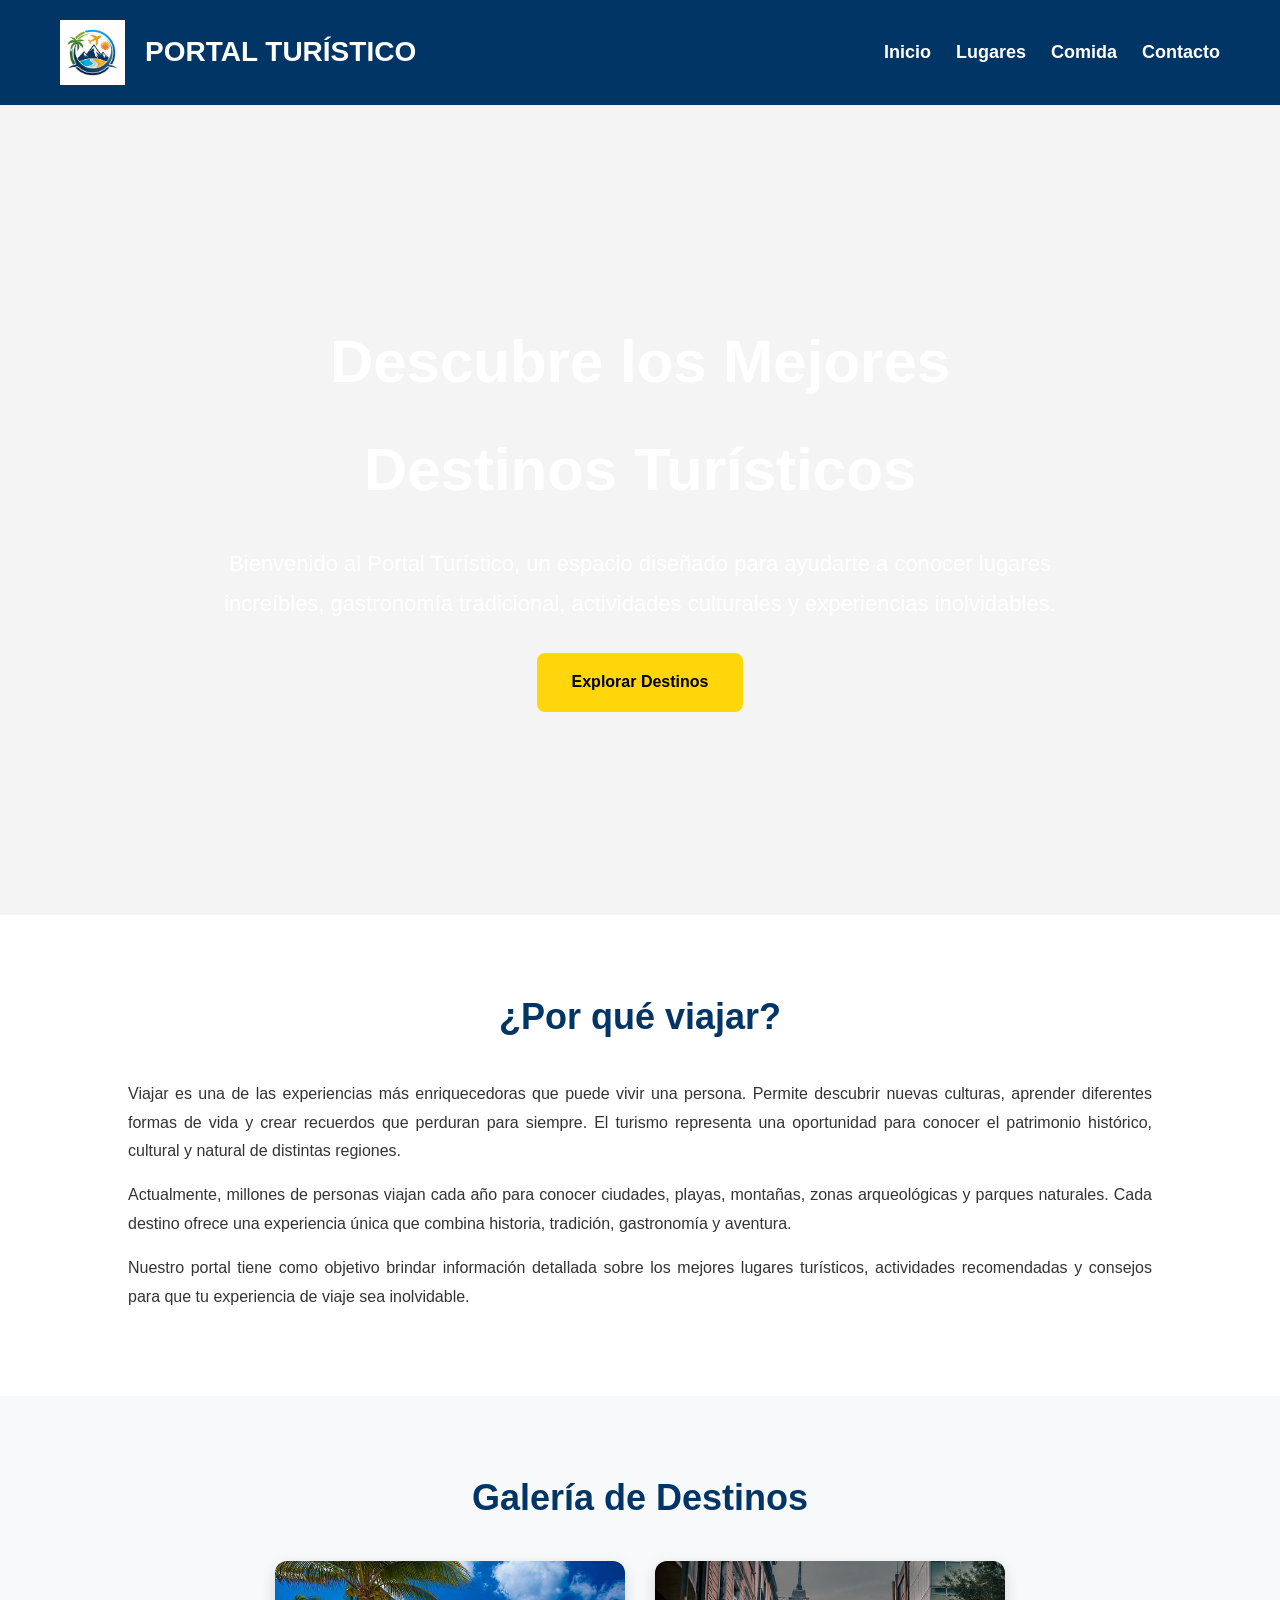
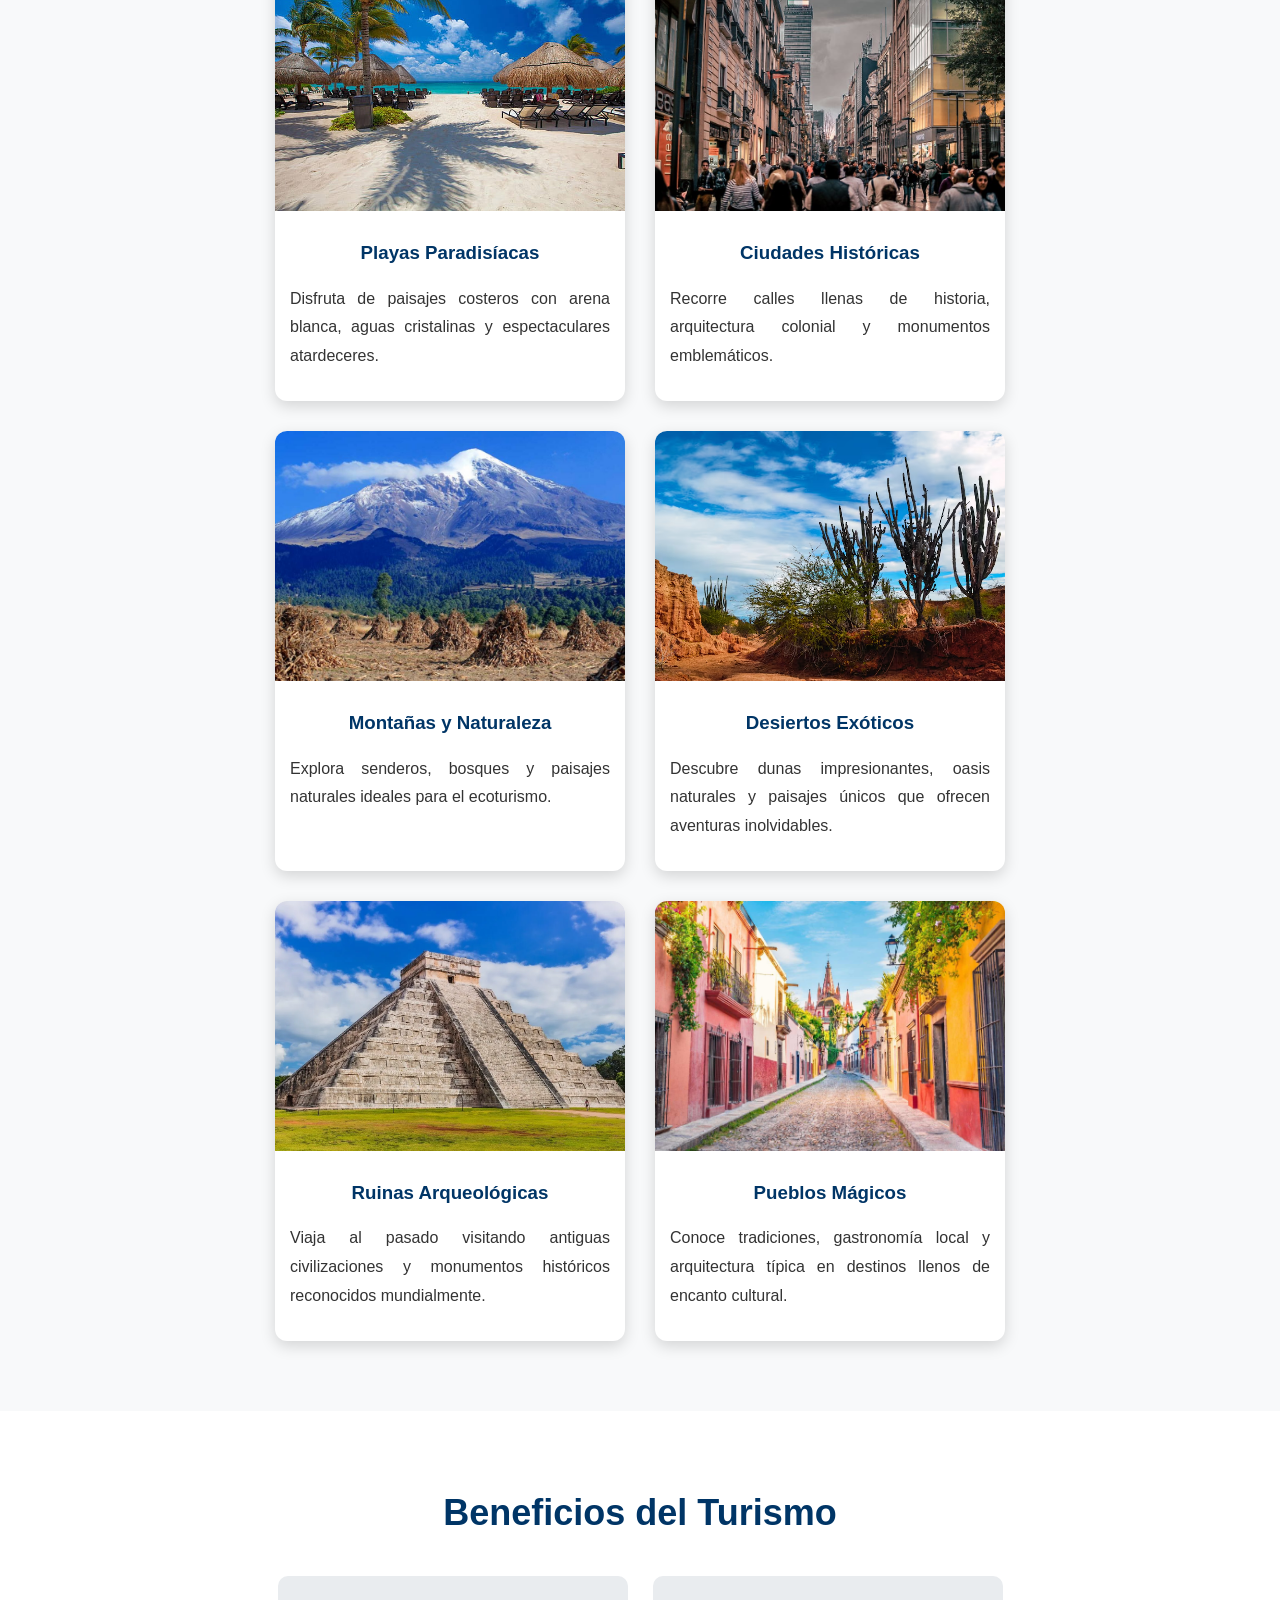
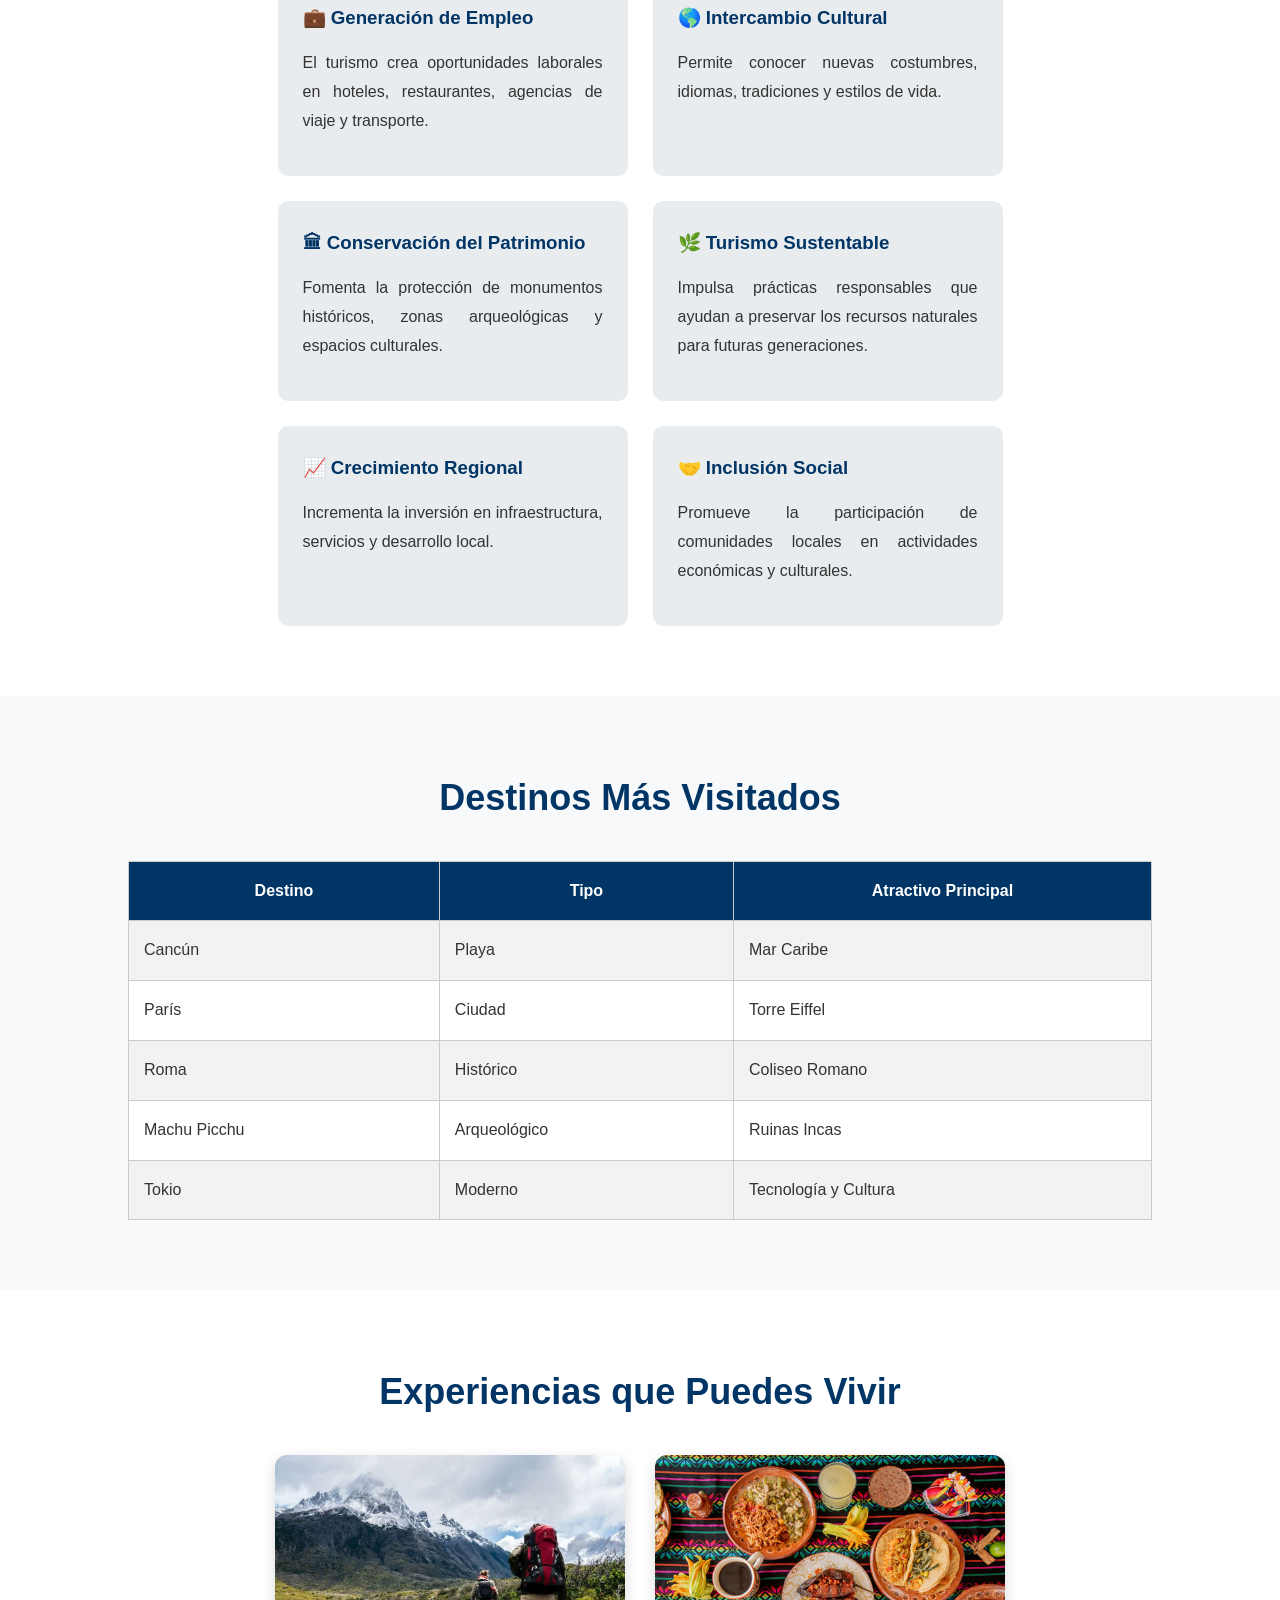
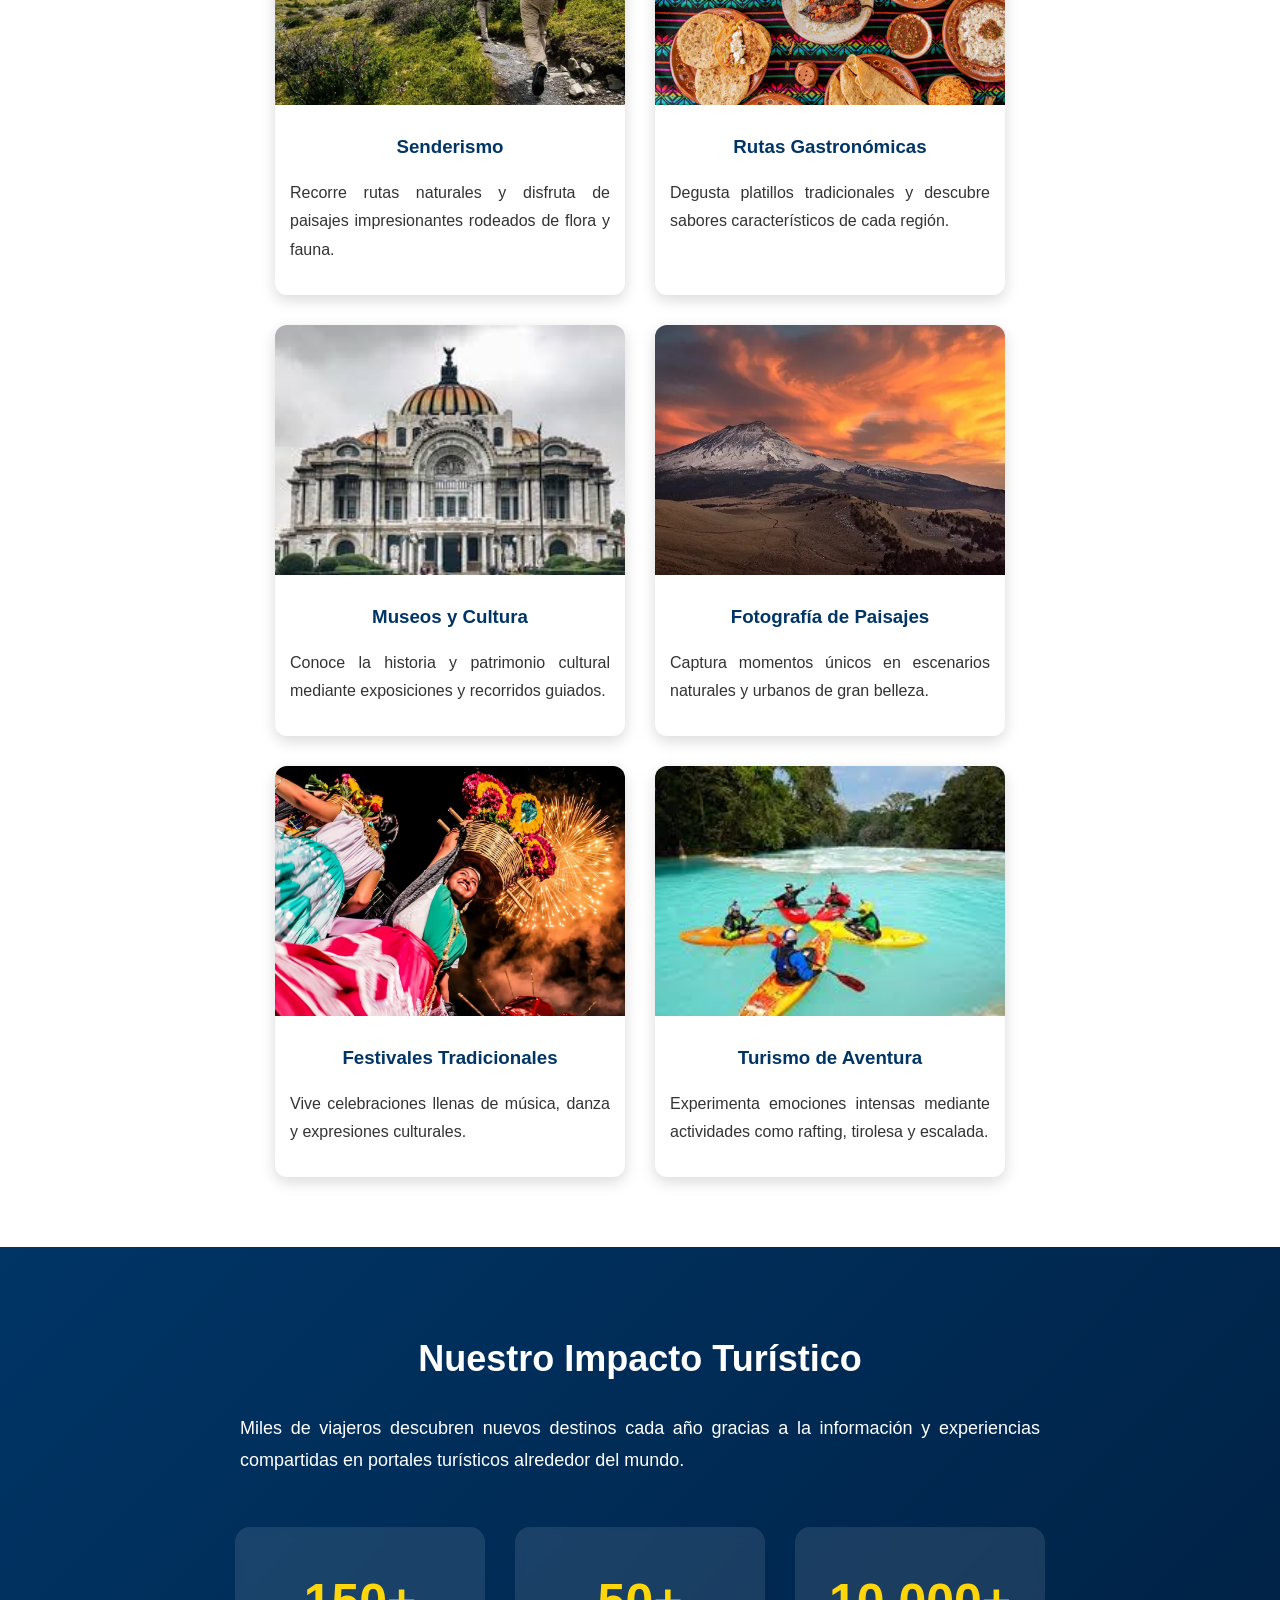
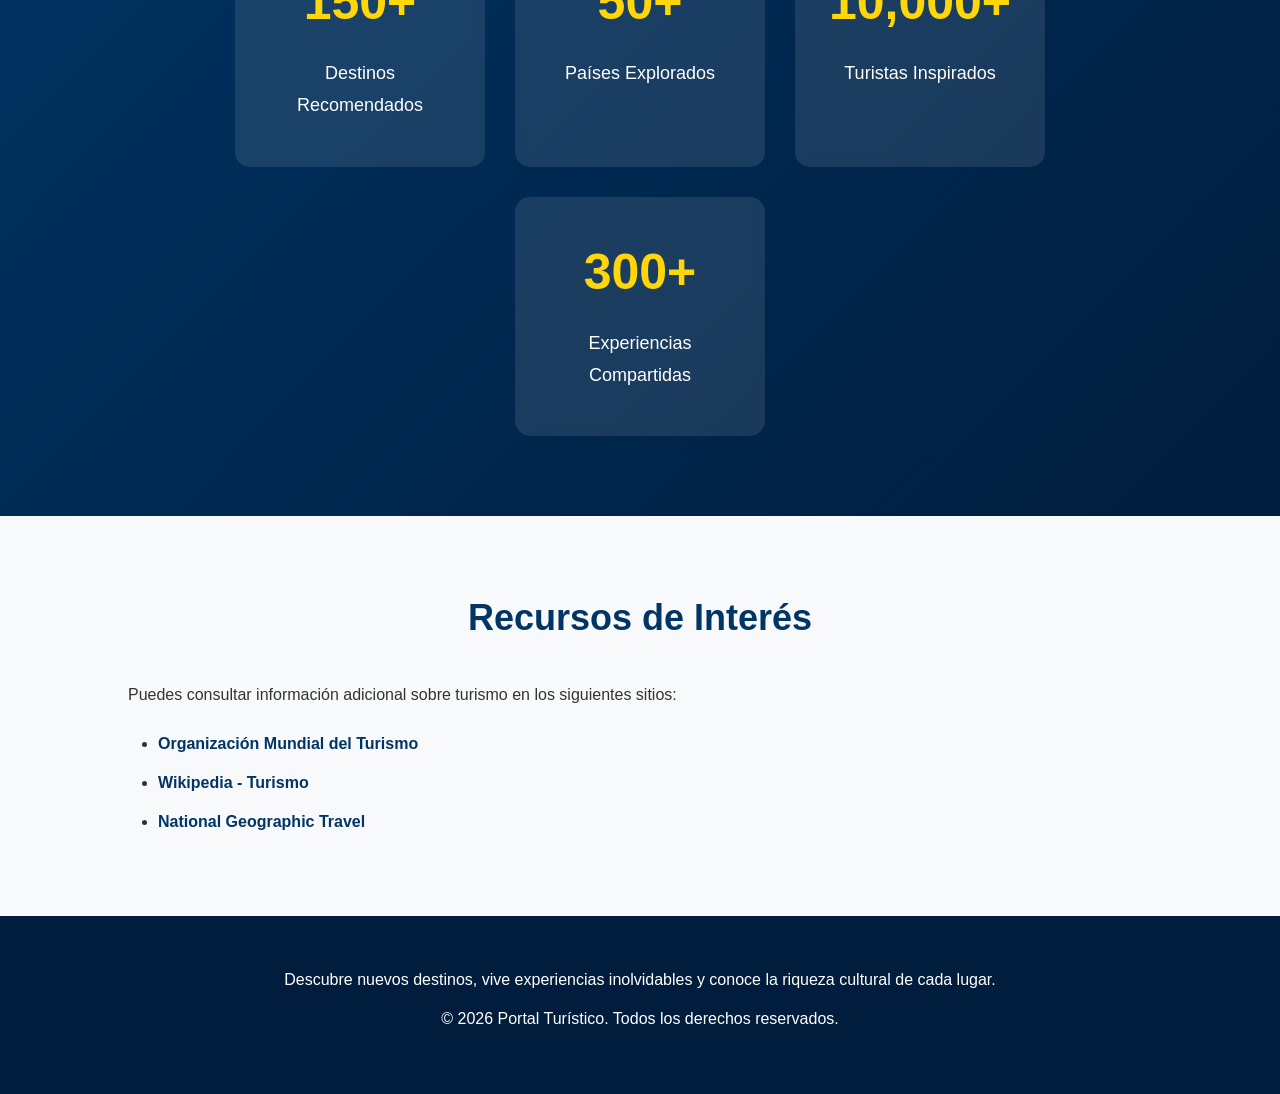
<file: index.html>
<!DOCTYPE html>
<html lang="es">

<head>
    <meta charset="UTF-8">
    <meta name="viewport" content="width=device-width, initial-scale=1.0">
    <title>Portal Turístico - Inicio</title>
    <link rel="stylesheet" href="CSS/estilos.css">
</head>

<body>

    <nav class="navbar">
        <div class="logo">
            <img src="imagenes/logo.png" alt="Logo Portal Turístico" class="logo-img">
            <span>PORTAL TURÍSTICO</span>
        </div>

        <ul class="menu">
            <li><a href="index.html">Inicio</a></li>
            <li><a href="lugares.html">Lugares</a></li>
            <li><a href="comida.html">Comida</a></li>
            <li><a href="contacto.html">Contacto</a></li>
        </ul>

    </nav>

    <header class="hero">

        <div class="slider">

            <div class="slide active">
                <img src="imagenes/carrusel1.jpg" alt="Destino turístico">
            </div>

            <div class="slide">
                <img src="imagenes/carrusel2.jpg" alt="Playa paradisíaca">
            </div>

            <div class="slide">
                <img src="imagenes/carrusel3.jpg" alt="Ciudad histórica">
            </div>

            <div class="slide">
                <img src="imagenes/carrusel4.jpg" alt="Montañas">
            </div>

        </div>

        <div class="hero-contenido">

            <h1>Descubre los Mejores Destinos Turísticos</h1>

            <p><bold>
                Bienvenido al Portal Turístico, un espacio diseñado para ayudarte
                a conocer lugares increíbles, gastronomía tradicional,
                actividades culturales y experiencias inolvidables.
            </bold></p>

            <a href="lugares.html" class="boton">
                Explorar Destinos
            </a>

        </div>

    </header>
    <main>

        <section class="introduccion">

            <h2>¿Por qué viajar?</h2>

            <p>
                Viajar es una de las experiencias más enriquecedoras que puede vivir una persona.
                Permite descubrir nuevas culturas, aprender diferentes formas de vida y crear
                recuerdos que perduran para siempre. El turismo representa una oportunidad para
                conocer el patrimonio histórico, cultural y natural de distintas regiones.
            </p>

            <p>
                Actualmente, millones de personas viajan cada año para conocer ciudades,
                playas, montañas, zonas arqueológicas y parques naturales. Cada destino
                ofrece una experiencia única que combina historia, tradición, gastronomía
                y aventura.
            </p>

            <p>
                Nuestro portal tiene como objetivo brindar información detallada sobre los
                mejores lugares turísticos, actividades recomendadas y consejos para que
                tu experiencia de viaje sea inolvidable.
            </p>

        </section>

        <section class="galeria">

            <h2>Galería de Destinos</h2>

            <div class="contenedor-galeria">

                <div class="card">
                    <img src="imagenes/destino1.jpg" alt="Destino turístico">
                    <h3>Playas Paradisíacas</h3>
                    <p>
                        Disfruta de paisajes costeros con arena blanca,
                        aguas cristalinas y espectaculares atardeceres.
                    </p>
                </div>

                <div class="card">
                    <img src="imagenes/destino2.jpg" alt="Destino turístico">
                    <h3>Ciudades Históricas</h3>
                    <p>
                        Recorre calles llenas de historia, arquitectura
                        colonial y monumentos emblemáticos.
                    </p>
                </div>

                <div class="card">
                    <img src="imagenes/destino3.jpg" alt="Destino turístico">
                    <h3>Montañas y Naturaleza</h3>
                    <p>
                        Explora senderos, bosques y paisajes naturales
                        ideales para el ecoturismo.
                    </p>
                </div>

                <div class="card">
                    <img src="imagenes/destino4.jpg" alt="Desierto">

                    <h3>Desiertos Exóticos</h3>

                    <p>
                        Descubre dunas impresionantes, oasis naturales y paisajes
                        únicos que ofrecen aventuras inolvidables.
                    </p>
                </div>

                <div class="card">
                    <img src="imagenes/destino5.jpg" alt="Zona arqueológica">

                    <h3>Ruinas Arqueológicas</h3>

                    <p>
                        Viaja al pasado visitando antiguas civilizaciones y
                        monumentos históricos reconocidos mundialmente.
                    </p>
                </div>

                <div class="card">
                    <img src="imagenes/destino6.jpg" alt="Pueblo mágico">

                    <h3>Pueblos Mágicos</h3>

                    <p>
                        Conoce tradiciones, gastronomía local y arquitectura
                        típica en destinos llenos de encanto cultural.
                    </p>
                </div>

            </div>

        </section>

        <section class="informacion">

            <h2>Beneficios del Turismo</h2>

            <div class="beneficios">

                <div class="beneficio">
                    <h3>💼 Generación de Empleo</h3>

                    <p>
                        El turismo crea oportunidades laborales en hoteles,
                        restaurantes, agencias de viaje y transporte.
                    </p>
                </div>

                <div class="beneficio">
                    <h3>🌎 Intercambio Cultural</h3>

                    <p>
                        Permite conocer nuevas costumbres, idiomas,
                        tradiciones y estilos de vida.
                    </p>
                </div>

                <div class="beneficio">
                    <h3>🏛 Conservación del Patrimonio</h3>

                    <p>
                        Fomenta la protección de monumentos históricos,
                        zonas arqueológicas y espacios culturales.
                    </p>
                </div>

                <div class="beneficio">
                    <h3>🌿 Turismo Sustentable</h3>

                    <p>
                        Impulsa prácticas responsables que ayudan a preservar
                        los recursos naturales para futuras generaciones.
                    </p>
                </div>

                <div class="beneficio">
                    <h3>📈 Crecimiento Regional</h3>

                    <p>
                        Incrementa la inversión en infraestructura,
                        servicios y desarrollo local.
                    </p>
                </div>

                <div class="beneficio">
                    <h3>🤝 Inclusión Social</h3>

                    <p>
                        Promueve la participación de comunidades locales
                        en actividades económicas y culturales.
                    </p>
                </div>
            </div>

        </section>

        <section class="destacados">

            <h2>Destinos Más Visitados</h2>

            <table>

                <tr>
                    <th>Destino</th>
                    <th>Tipo</th>
                    <th>Atractivo Principal</th>
                </tr>

                <tr>
                    <td>Cancún</td>
                    <td>Playa</td>
                    <td>Mar Caribe</td>
                </tr>

                <tr>
                    <td>París</td>
                    <td>Ciudad</td>
                    <td>Torre Eiffel</td>
                </tr>

                <tr>
                    <td>Roma</td>
                    <td>Histórico</td>
                    <td>Coliseo Romano</td>
                </tr>

                <tr>
                    <td>Machu Picchu</td>
                    <td>Arqueológico</td>
                    <td>Ruinas Incas</td>
                </tr>

                <tr>
                    <td>Tokio</td>
                    <td>Moderno</td>
                    <td>Tecnología y Cultura</td>
                </tr>

            </table>

        </section>

        <section class="actividades">

            <h2>Experiencias que Puedes Vivir</h2>

            <div class="contenedor-galeria">

                <div class="card">
                    <img src="imagenes/actividad1.jpg" alt="Senderismo">

                    <h3>Senderismo</h3>

                    <p>
                        Recorre rutas naturales y disfruta de paisajes
                        impresionantes rodeados de flora y fauna.
                    </p>
                </div>

                <div class="card">
                    <img src="imagenes/actividad2.jpg" alt="Gastronomía">

                    <h3>Rutas Gastronómicas</h3>

                    <p>
                        Degusta platillos tradicionales y descubre
                        sabores característicos de cada región.
                    </p>
                </div>

                <div class="card">
                    <img src="imagenes/actividad3.jpg" alt="Museos">

                    <h3>Museos y Cultura</h3>

                    <p>
                        Conoce la historia y patrimonio cultural
                        mediante exposiciones y recorridos guiados.
                    </p>
                </div>

                <div class="card">
                    <img src="imagenes/actividad4.jpg" alt="Fotografía">

                    <h3>Fotografía de Paisajes</h3>

                    <p>
                        Captura momentos únicos en escenarios naturales
                        y urbanos de gran belleza.
                    </p>
                </div>

                <div class="card">
                    <img src="imagenes/actividad5.jpg" alt="Festivales">

                    <h3>Festivales Tradicionales</h3>

                    <p>
                        Vive celebraciones llenas de música, danza
                        y expresiones culturales.
                    </p>
                </div>

                <div class="card">
                    <img src="imagenes/actividad6.jpg" alt="Aventura">

                    <h3>Turismo de Aventura</h3>

                    <p>
                        Experimenta emociones intensas mediante actividades
                        como rafting, tirolesa y escalada.
                    </p>
                </div>

            </div>

        </section>

        <section class="estadisticas">

            <h2>Nuestro Impacto Turístico</h2>

            <p class="subtitulo-estadisticas">
                Miles de viajeros descubren nuevos destinos cada año gracias a la
                información y experiencias compartidas en portales turísticos alrededor del mundo.
            </p>

            <div class="contenedor-estadisticas">

                <div class="estadistica">
                    <h3>150+</h3>
                    <p>Destinos Recomendados</p>
                </div>

                <div class="estadistica">
                    <h3>50+</h3>
                    <p>Países Explorados</p>
                </div>

                <div class="estadistica">
                    <h3>10,000+</h3>
                    <p>Turistas Inspirados</p>
                </div>

                <div class="estadistica">
                    <h3>300+</h3>
                    <p>Experiencias Compartidas</p>
                </div>

            </div>

        </section>

        <section class="enlaces">

            <h2>Recursos de Interés</h2>

            <p>
                Puedes consultar información adicional sobre turismo en los
                siguientes sitios:
            </p>

            <ul>
                <li>
                    <a href="https://www.unwto.org/" target="_blank">
                        Organización Mundial del Turismo
                    </a>
                </li>

                <li>
                    <a href="https://es.wikipedia.org/wiki/Turismo" target="_blank">
                        Wikipedia - Turismo
                    </a>
                </li>

                <li>
                    <a href="https://www.nationalgeographic.com/travel/" target="_blank">
                        National Geographic Travel
                    </a>
                </li>
            </ul>

        </section>

    </main>

    <footer>

        <div class="footer-contenido">
            <p>
                Descubre nuevos destinos, vive experiencias inolvidables
                y conoce la riqueza cultural de cada lugar.
            </p>

            <p>
                © 2026 Portal Turístico. Todos los derechos reservados.
            </p>

        </div>

    </footer>

</body>

</html>
</file>
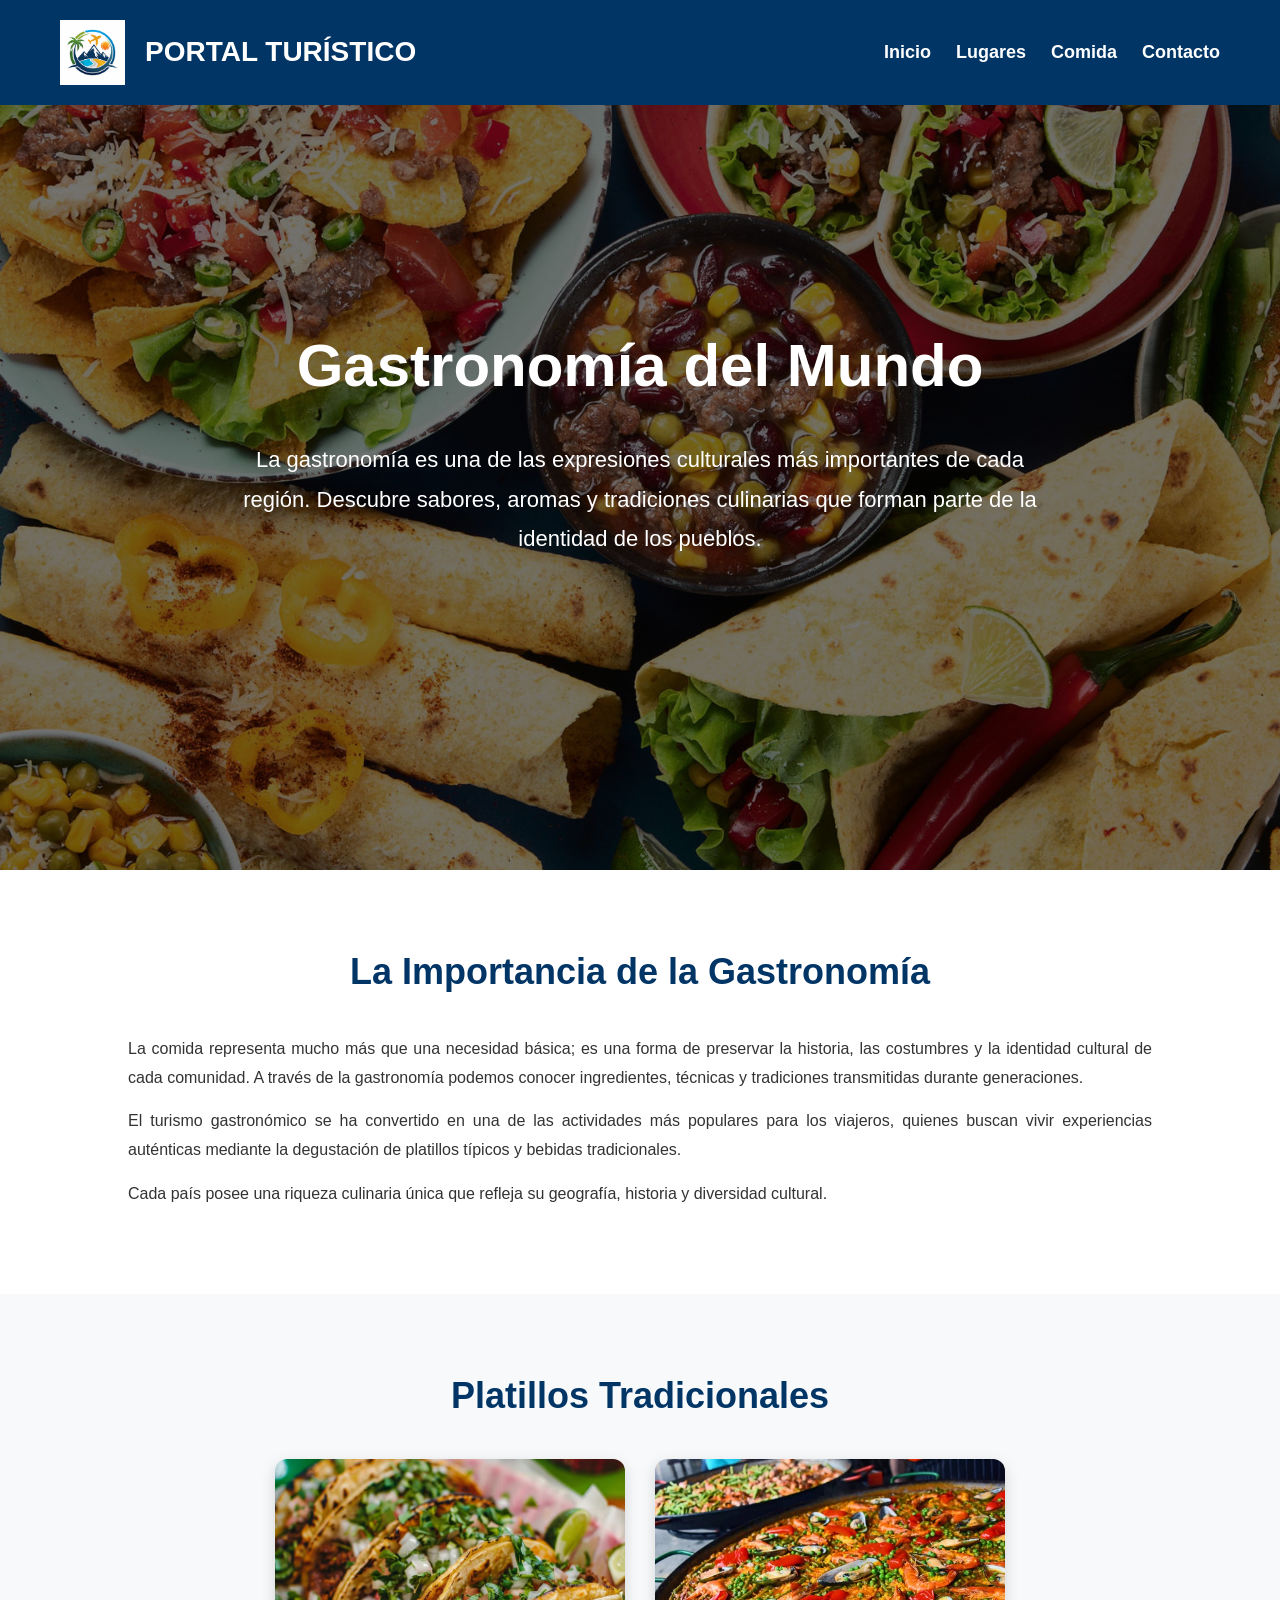
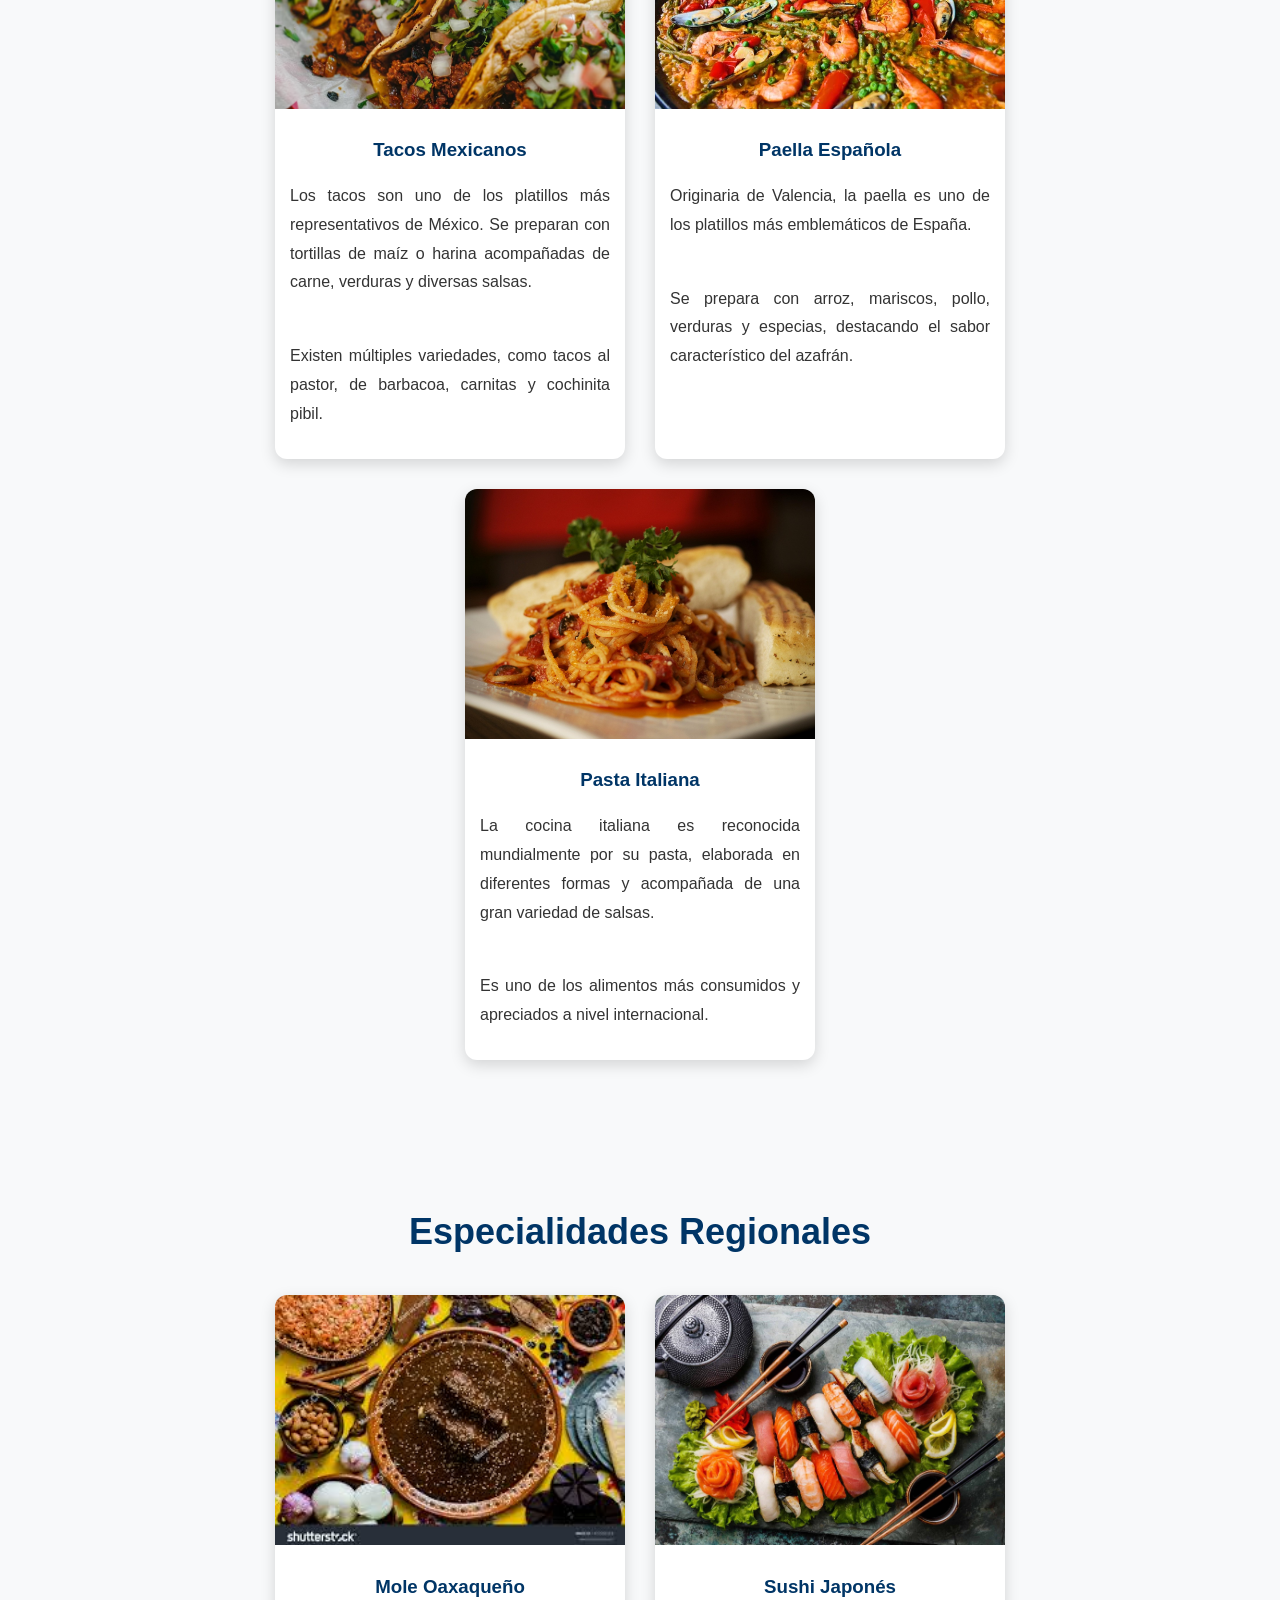
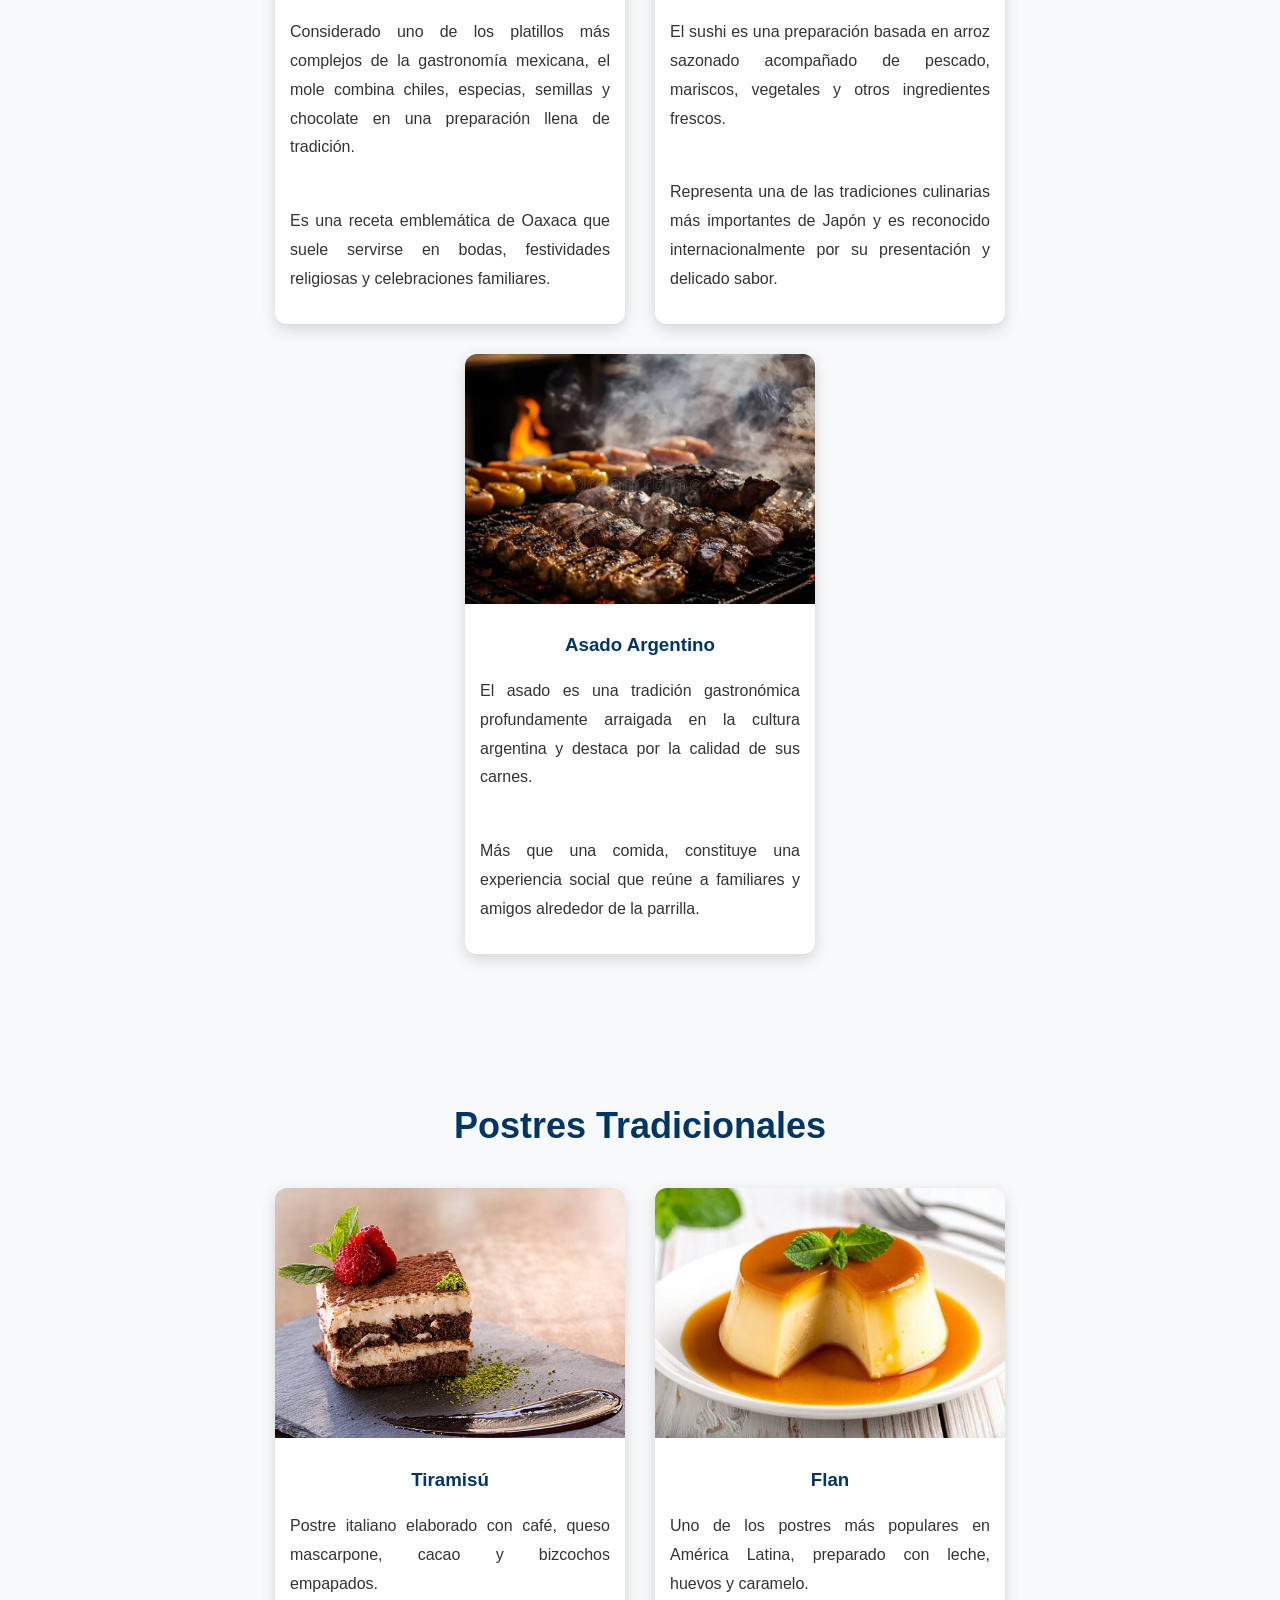
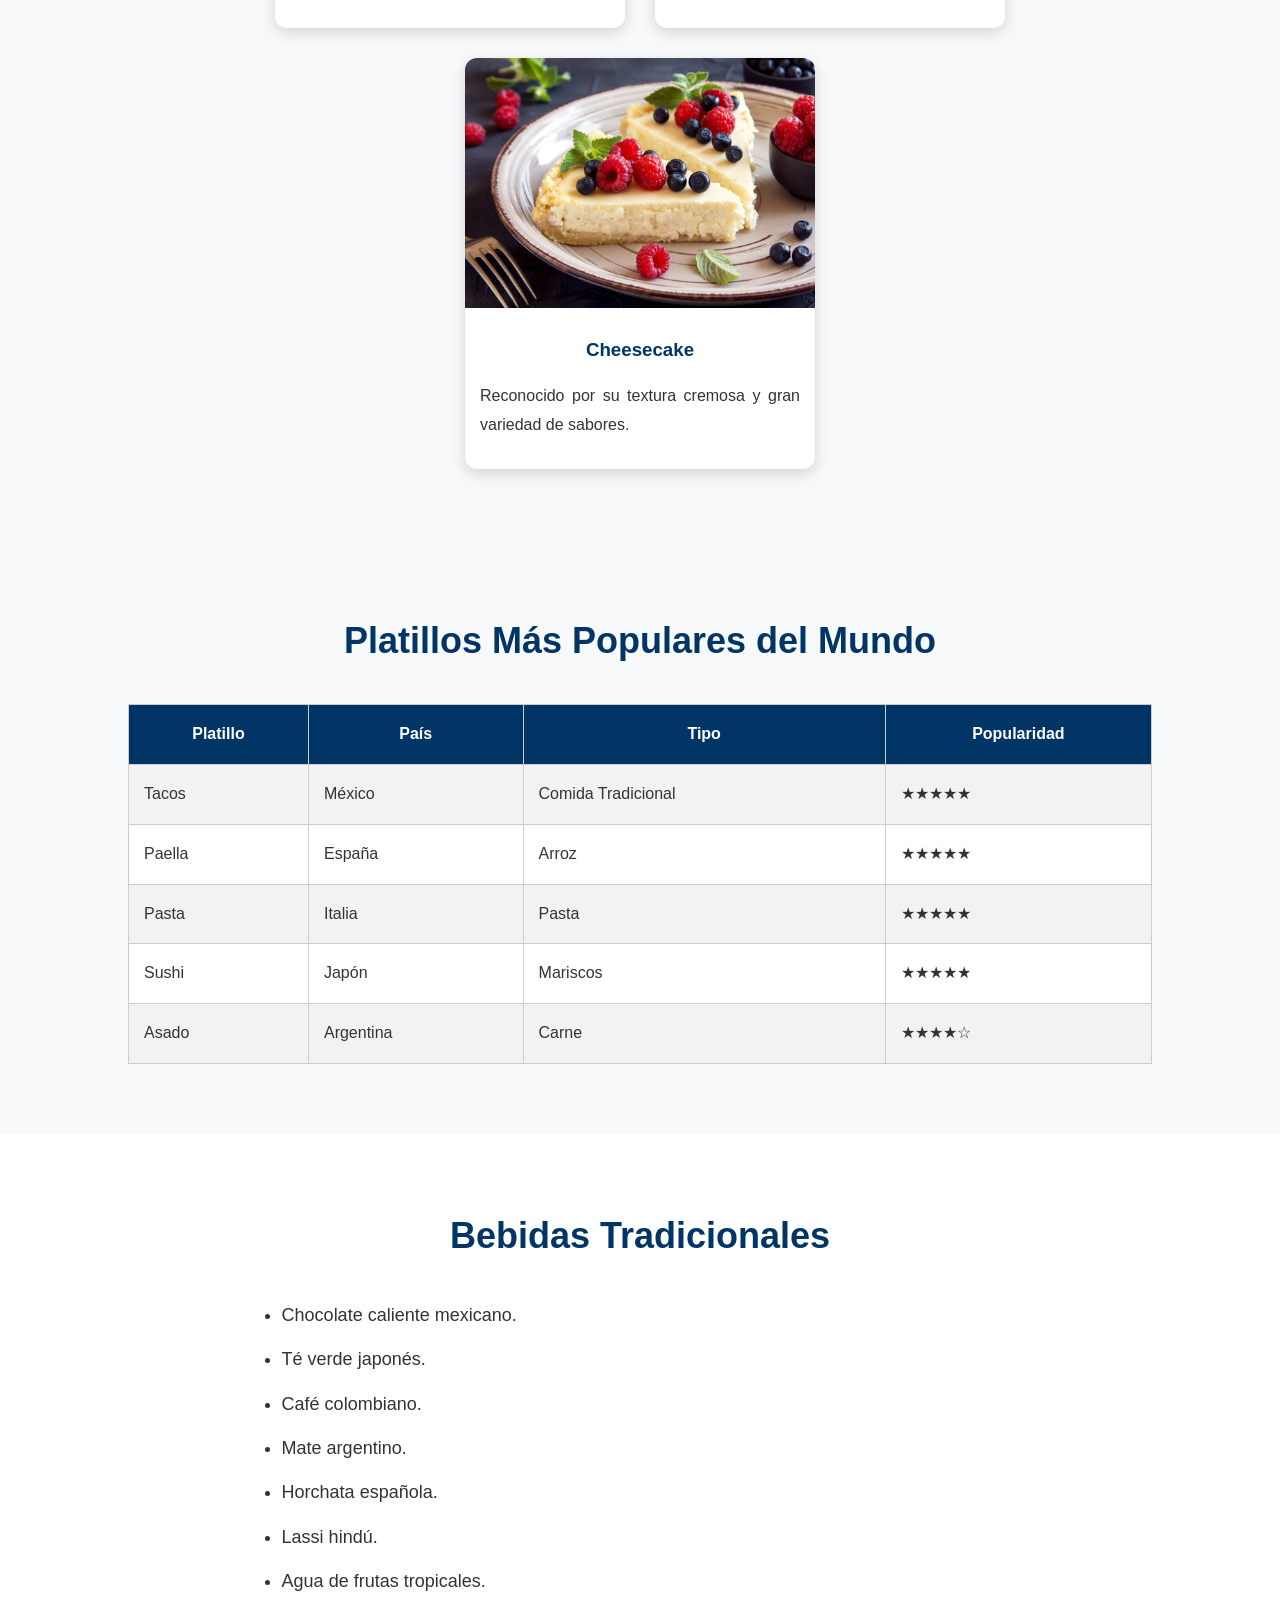
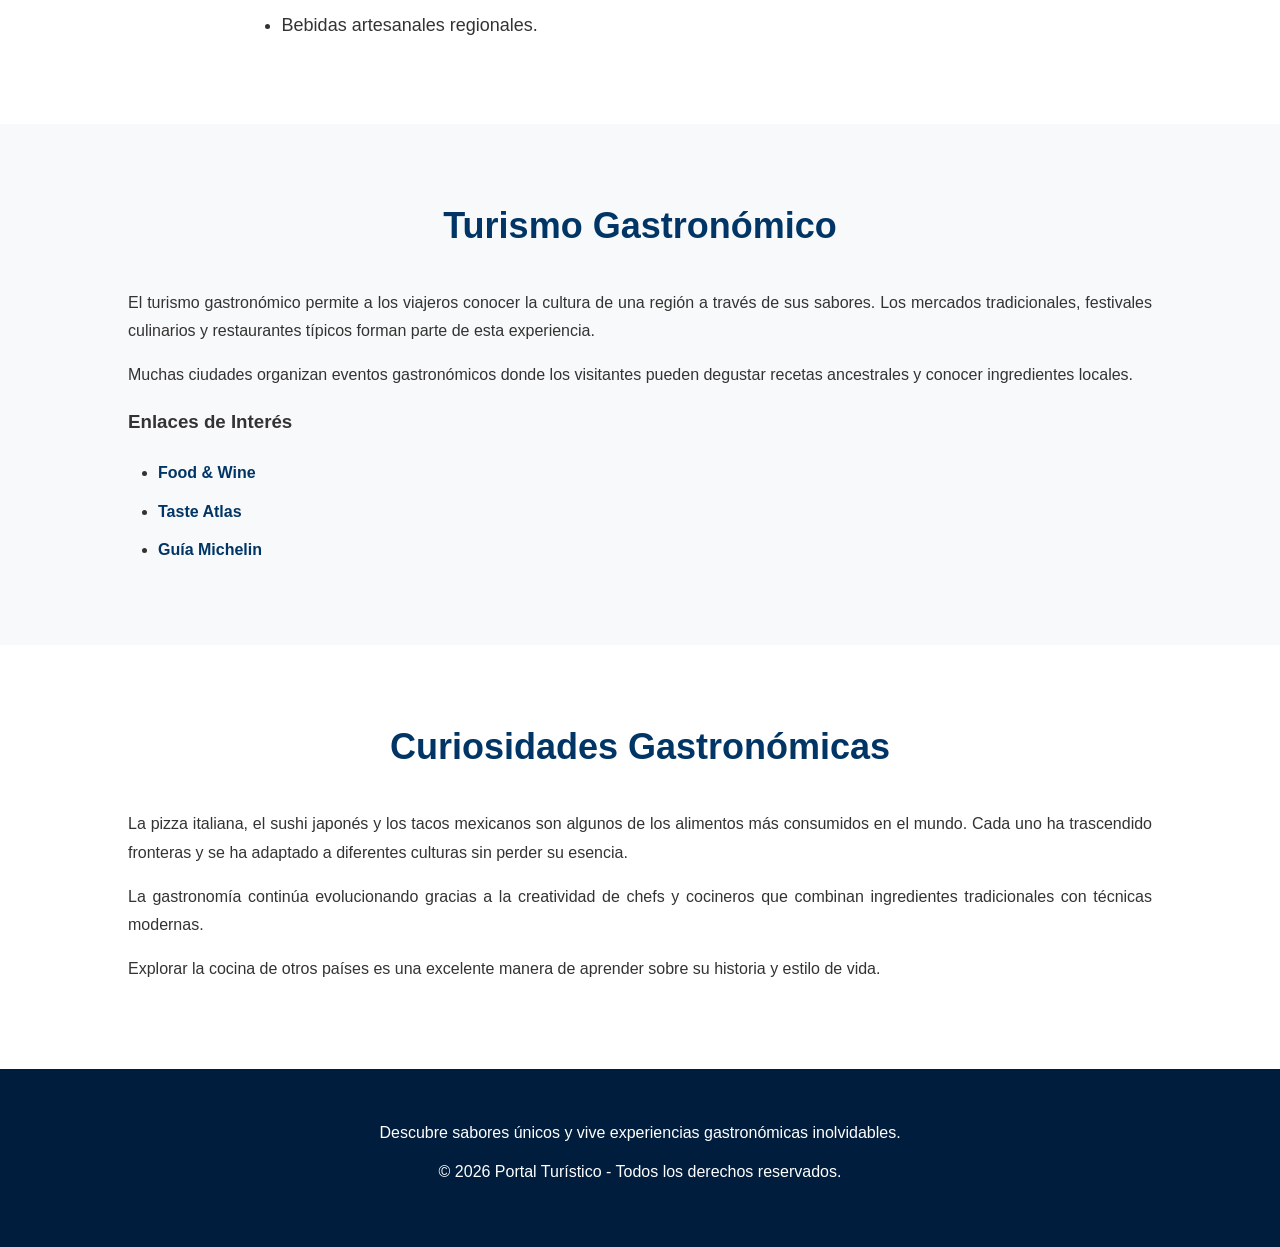
<file: comida.html>
<!DOCTYPE html>
<html lang="es">

<head>
    <meta charset="UTF-8">
    <meta name="viewport" content="width=device-width, initial-scale=1.0">
    <title>Portal Turístico - Gastronomía</title>
    <link rel="stylesheet" href="CSS/estilos.css">
</head>

<body>

    <nav class="navbar">
        <div class="logo">
            <img src="imagenes/logo.png" alt="Logo Portal Turístico" class="logo-img">
            <span>PORTAL TURÍSTICO</span>
        </div>

        <ul class="menu">
            <li><a href="index.html">Inicio</a></li>
            <li><a href="lugares.html">Lugares</a></li>
            <li><a href="comida.html">Comida</a></li>
            <li><a href="contacto.html">Contacto</a></li>
        </ul>

    </nav>

    <header class="hero-comida">

        <div class="hero-contenido">

            <h1>Gastronomía del Mundo</h1>

            <p>
                La gastronomía es una de las expresiones culturales más importantes
                de cada región. Descubre sabores, aromas y tradiciones culinarias
                que forman parte de la identidad de los pueblos.
            </p>

        </div>

    </header>

    <main>

        <section class="introduccion">

            <h2>La Importancia de la Gastronomía</h2>

            <p>
                La comida representa mucho más que una necesidad básica; es una forma
                de preservar la historia, las costumbres y la identidad cultural de
                cada comunidad. A través de la gastronomía podemos conocer ingredientes,
                técnicas y tradiciones transmitidas durante generaciones.
            </p>

            <p>
                El turismo gastronómico se ha convertido en una de las actividades más
                populares para los viajeros, quienes buscan vivir experiencias auténticas
                mediante la degustación de platillos típicos y bebidas tradicionales.
            </p>

            <p>
                Cada país posee una riqueza culinaria única que refleja su geografía,
                historia y diversidad cultural.
            </p>

        </section>

        <section class="galeria">

            <h2>Platillos Tradicionales</h2>

            <div class="contenedor-galeria">

                <div class="card">

                    <img src="imagenes/comida1.jpg" alt="Tacos Mexicanos">

                    <h3>Tacos Mexicanos</h3>

                    <p>
                        Los tacos son uno de los platillos más representativos de México.
                        Se preparan con tortillas de maíz o harina acompañadas de carne,
                        verduras y diversas salsas.
                    </p>

                    <p>
                        Existen múltiples variedades, como tacos al pastor, de barbacoa,
                        carnitas y cochinita pibil.
                    </p>

                </div>

                <div class="card">

                    <img src="imagenes/comida2.jpg" alt="Paella Española">

                    <h3>Paella Española</h3>

                    <p>
                        Originaria de Valencia, la paella es uno de los platillos más
                        emblemáticos de España.
                    </p>

                    <p>
                        Se prepara con arroz, mariscos, pollo, verduras y especias,
                        destacando el sabor característico del azafrán.
                    </p>

                </div>

                <div class="card">

                    <img src="imagenes/comida3.jpg" alt="Pasta Italiana">

                    <h3>Pasta Italiana</h3>

                    <p>
                        La cocina italiana es reconocida mundialmente por su pasta,
                        elaborada en diferentes formas y acompañada de una gran
                        variedad de salsas.
                    </p>

                    <p>
                        Es uno de los alimentos más consumidos y apreciados a nivel internacional.
                    </p>

                </div>

            </div>

        </section>

        <section class="galeria">

    <h2>Especialidades Regionales</h2>

    <div class="contenedor-galeria">

        <div class="card">

            <img src="imagenes/especialidad1.jpg" alt="Mole Oaxaqueño">

            <h3>Mole Oaxaqueño</h3>

            <p>
                Considerado uno de los platillos más complejos de la gastronomía
                mexicana, el mole combina chiles, especias, semillas y chocolate
                en una preparación llena de tradición.
            </p>

            <p>
                Es una receta emblemática de Oaxaca que suele servirse en bodas,
                festividades religiosas y celebraciones familiares.
            </p>

        </div>

        <div class="card">

            <img src="imagenes/especialidad2.jpg" alt="Sushi Japonés">

            <h3>Sushi Japonés</h3>

            <p>
                El sushi es una preparación basada en arroz sazonado acompañado
                de pescado, mariscos, vegetales y otros ingredientes frescos.
            </p>

            <p>
                Representa una de las tradiciones culinarias más importantes
                de Japón y es reconocido internacionalmente por su presentación
                y delicado sabor.
            </p>

        </div>

        <div class="card">

            <img src="imagenes/especialidad3.jpg" alt="Asado Argentino">

            <h3>Asado Argentino</h3>

            <p>
                El asado es una tradición gastronómica profundamente arraigada
                en la cultura argentina y destaca por la calidad de sus carnes.
            </p>

            <p>
                Más que una comida, constituye una experiencia social que reúne
                a familiares y amigos alrededor de la parrilla.
            </p>

        </div>

    </div>

</section>

        <section class="galeria">

            <h2>Postres Tradicionales</h2>

            <div class="contenedor-galeria">

                <div class="card">

                    <img src="imagenes/postre1.jpg" alt="Postre">

                    <h3>Tiramisú</h3>

                    <p>
                        Postre italiano elaborado con café, queso mascarpone,
                        cacao y bizcochos empapados.
                    </p>

                </div>

                <div class="card">

                    <img src="imagenes/postre2.jpg" alt="Postre">

                    <h3>Flan</h3>

                    <p>
                        Uno de los postres más populares en América Latina,
                        preparado con leche, huevos y caramelo.
                    </p>

                </div>

                <div class="card">

                    <img src="imagenes/postre3.jpg" alt="Postre">

                    <h3>Cheesecake</h3>

                    <p>
                        Reconocido por su textura cremosa y gran variedad de sabores.
                    </p>

                </div>

            </div>

        </section>

        <section class="destacados">

            <h2>Platillos Más Populares del Mundo</h2>

            <table>

                <tr>
                    <th>Platillo</th>
                    <th>País</th>
                    <th>Tipo</th>
                    <th>Popularidad</th>
                </tr>

                <tr>
                    <td>Tacos</td>
                    <td>México</td>
                    <td>Comida Tradicional</td>
                    <td>★★★★★</td>
                </tr>

                <tr>
                    <td>Paella</td>
                    <td>España</td>
                    <td>Arroz</td>
                    <td>★★★★★</td>
                </tr>

                <tr>
                    <td>Pasta</td>
                    <td>Italia</td>
                    <td>Pasta</td>
                    <td>★★★★★</td>
                </tr>

                <tr>
                    <td>Sushi</td>
                    <td>Japón</td>
                    <td>Mariscos</td>
                    <td>★★★★★</td>
                </tr>

                <tr>
                    <td>Asado</td>
                    <td>Argentina</td>
                    <td>Carne</td>
                    <td>★★★★☆</td>
                </tr>

            </table>

        </section>

        <section class="actividades">

            <h2>Bebidas Tradicionales</h2>

            <ul>
                <li>Chocolate caliente mexicano.</li>
                <li>Té verde japonés.</li>
                <li>Café colombiano.</li>
                <li>Mate argentino.</li>
                <li>Horchata española.</li>
                <li>Lassi hindú.</li>
                <li>Agua de frutas tropicales.</li>
                <li>Bebidas artesanales regionales.</li>
            </ul>

        </section>

        <section class="enlaces">

            <h2>Turismo Gastronómico</h2>

            <p>
                El turismo gastronómico permite a los viajeros conocer la cultura
                de una región a través de sus sabores. Los mercados tradicionales,
                festivales culinarios y restaurantes típicos forman parte de esta
                experiencia.
            </p>

            <p>
                Muchas ciudades organizan eventos gastronómicos donde los visitantes
                pueden degustar recetas ancestrales y conocer ingredientes locales.
            </p>

            <h3>Enlaces de Interés</h3>

            <ul>

                <li>
                    <a href="https://www.foodandwine.com/" target="_blank">
                        Food & Wine
                    </a>
                </li>

                <li>
                    <a href="https://www.tasteatlas.com/" target="_blank">
                        Taste Atlas
                    </a>
                </li>

                <li>
                    <a href="https://guide.michelin.com/" target="_blank">
                        Guía Michelin
                    </a>
                </li>

            </ul>

        </section>

        <section class="introduccion">

            <h2>Curiosidades Gastronómicas</h2>

            <p>
                La pizza italiana, el sushi japonés y los tacos mexicanos son algunos
                de los alimentos más consumidos en el mundo. Cada uno ha trascendido
                fronteras y se ha adaptado a diferentes culturas sin perder su esencia.
            </p>

            <p>
                La gastronomía continúa evolucionando gracias a la creatividad de chefs
                y cocineros que combinan ingredientes tradicionales con técnicas modernas.
            </p>

            <p>
                Explorar la cocina de otros países es una excelente manera de aprender
                sobre su historia y estilo de vida.
            </p>

        </section>

    </main>

    <footer>

        <div class="footer-contenido">

            <p>
                Descubre sabores únicos y vive experiencias gastronómicas inolvidables.
            </p>

            <p>
                © 2026 Portal Turístico - Todos los derechos reservados.
            </p>

        </div>

    </footer>

</body>

</html>
</file>
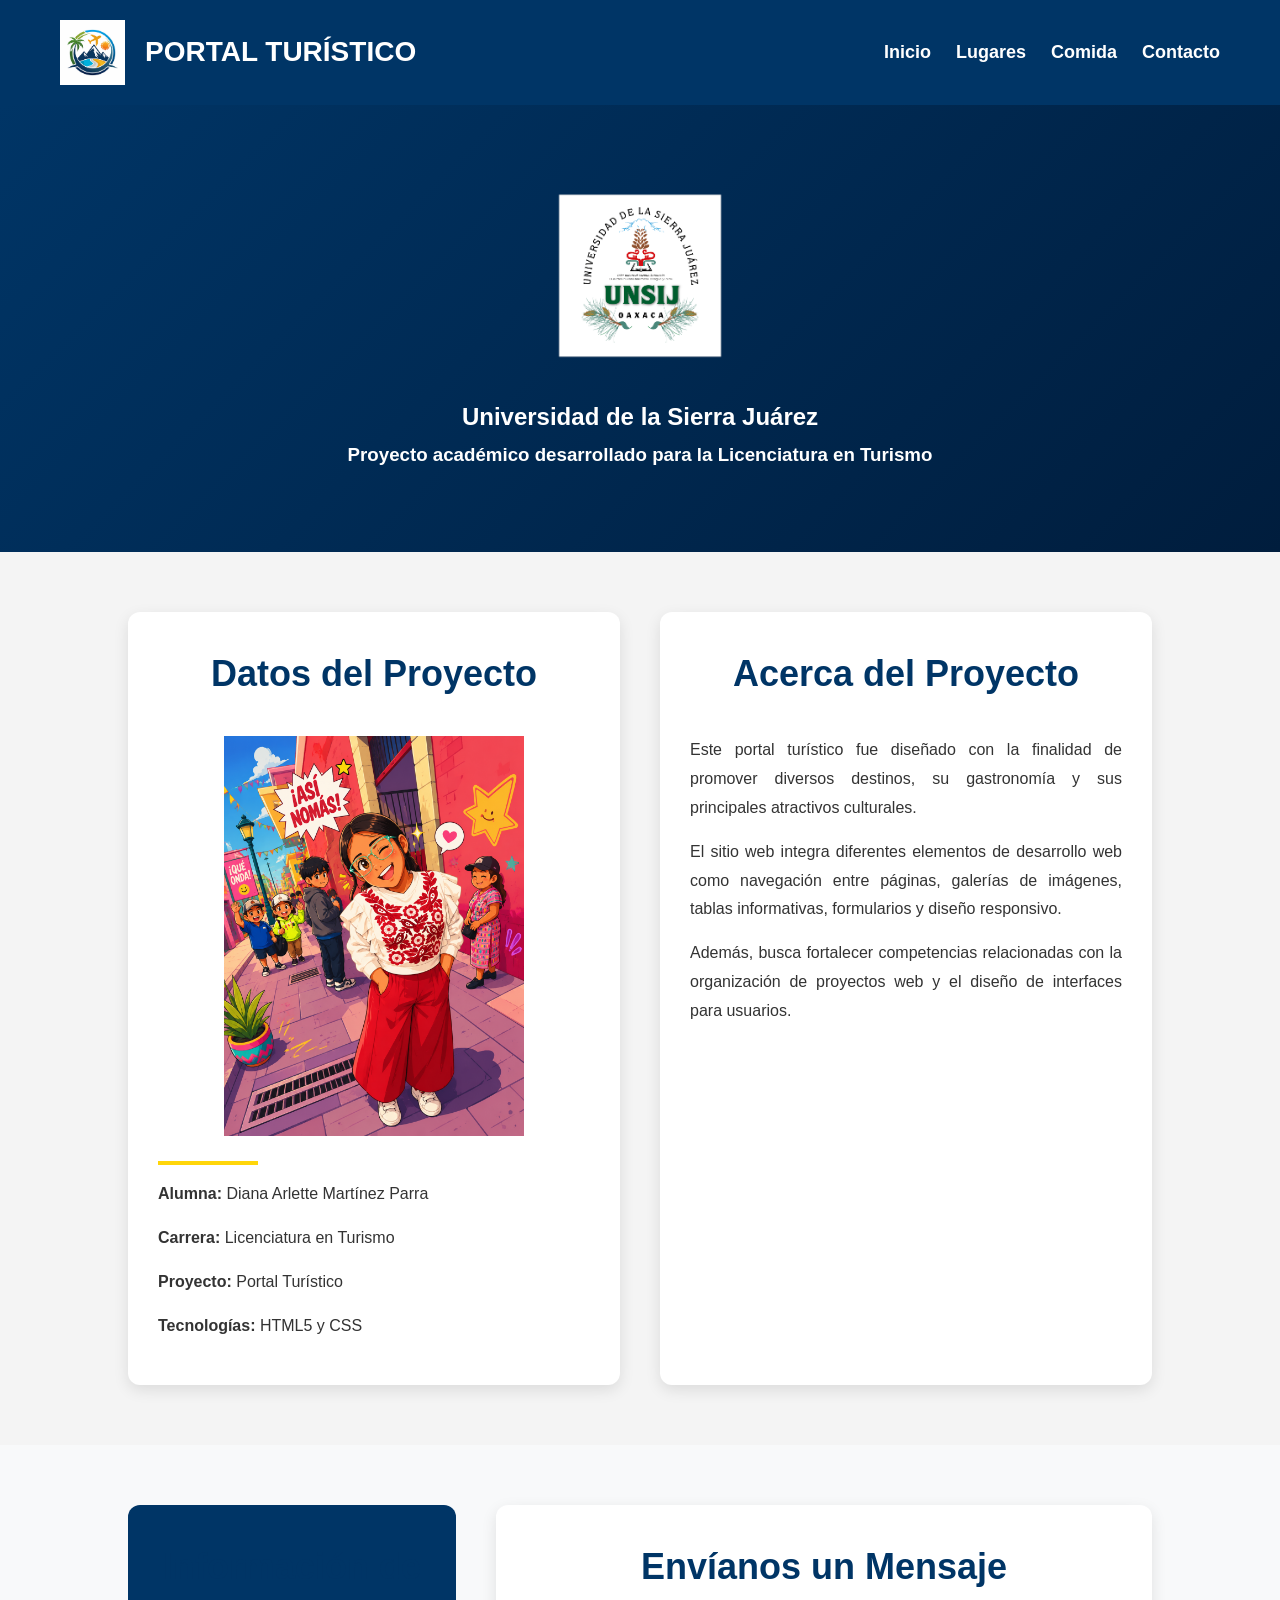
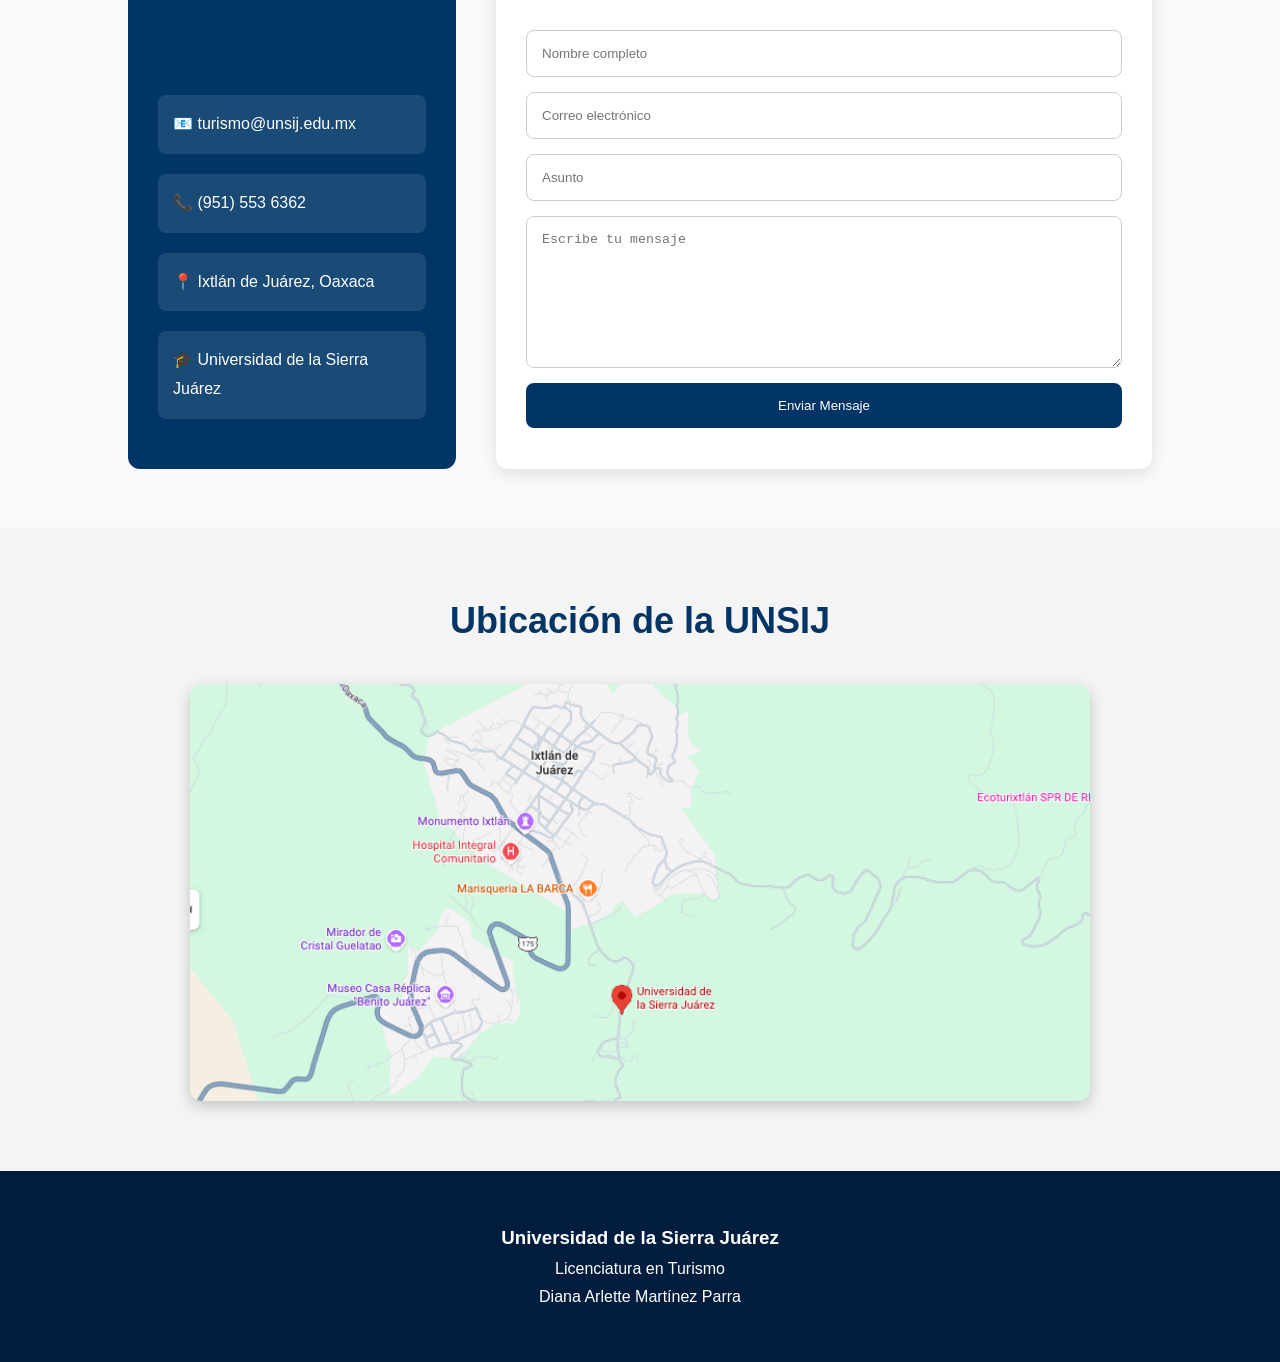
<file: contacto.html>
<!DOCTYPE html>
<html lang="es">

<head>
    <meta charset="UTF-8">
    <meta name="viewport" content="width=device-width, initial-scale=1.0">
    <title>Contacto | Portal Turístico</title>
    <link rel="stylesheet" href="CSS/estilos.css">
</head>

<body>

    <nav class="navbar">
        <div class="logo">
            <img src="imagenes/logo.png" alt="Logo Portal Turístico" class="logo-img">
            <span>PORTAL TURÍSTICO</span>
        </div>

        <ul class="menu">
            <li><a href="index.html">Inicio</a></li>
            <li><a href="lugares.html">Lugares</a></li>
            <li><a href="comida.html">Comida</a></li>
            <li><a href="contacto.html">Contacto</a></li>
        </ul>

    </nav>

    <section class="banner-contacto">

        <div class="contenido-banner">

            <img src="imagenes/logo_unsij.png"
                alt="Logo UNSIJ"
                class="logo-universidad">

            <h1>Universidad de la Sierra Juárez</h1>

            <h3>
                Proyecto académico desarrollado para la Licenciatura en Turismo
            </h3>

        </div>

    </section>

    <main>


        <section class="presentacion">

            <div class="perfil">

                <h2>Datos del Proyecto</h2>

                <div class="imagen">
                    <center>
                        <img src="imagenes/perfil.png" alt="Destino turístico", width="300", height="400">
                    </center>
                </div>

                <div class="linea"></div>

                <p>
                    <strong>Alumna:</strong>
                    Diana Arlette Martínez Parra
                </p>

                <p>
                    <strong>Carrera:</strong>
                    Licenciatura en Turismo
                </p>

                <p>
                    <strong>Proyecto:</strong>
                    Portal Turístico
                </p>

                <p>
                    <strong>Tecnologías:</strong>
                    HTML5 y CSS
                </p>

            </div>

            <div class="descripcion">

                <h2>Acerca del Proyecto</h2>

                <p>
                    Este portal turístico fue diseñado con la finalidad de
                    promover diversos destinos, su gastronomía y sus principales
                    atractivos culturales.
                </p>

                <p>
                    El sitio web integra diferentes elementos de desarrollo
                    web como navegación entre páginas, galerías de imágenes,
                    tablas informativas, formularios y diseño responsivo.
                </p>

                <p>
                    Además, busca fortalecer competencias relacionadas con
                    la organización de proyectos web y el diseño de interfaces
                    para usuarios.
                </p>

            </div>

        </section>


        <section class="contacto-grid">

            <div class="info-contacto">

                <h2>Información de Contacto</h2>

                <div class="dato">
                    📧 turismo@unsij.edu.mx
                </div>

                <div class="dato">
                    📞 (951) 553 6362
                </div>

                <div class="dato">
                    📍 Ixtlán de Juárez, Oaxaca
                </div>

                <div class="dato">
                    🎓 Universidad de la Sierra Juárez
                </div>

            </div>

            <div class="formulario-contacto">

                <h2>Envíanos un Mensaje</h2>

                <form>

                    <input type="text"
                        placeholder="Nombre completo">

                    <input type="email"
                        placeholder="Correo electrónico">

                    <input type="text"
                        placeholder="Asunto">

                    <textarea rows="8"
                        placeholder="Escribe tu mensaje"></textarea>

                    <button type="submit">
                        Enviar Mensaje
                    </button>

                </form>

            </div>

        </section>

        <!-- MAPA -->

        <section class="ubicacion">

            <h2>Ubicación de la UNSIJ</h2>

            <img src="imagenes/mapa-unsij.jpg"
                alt="Ubicación UNSIJ">

        </section>

    </main>

    <footer>

        <h3>Universidad de la Sierra Juárez</h3>

        <p>
            Licenciatura en Turismo
        </p>

        <p>
            Diana Arlette Martínez Parra
        </p>

    </footer>

</body>

</html>
</file>
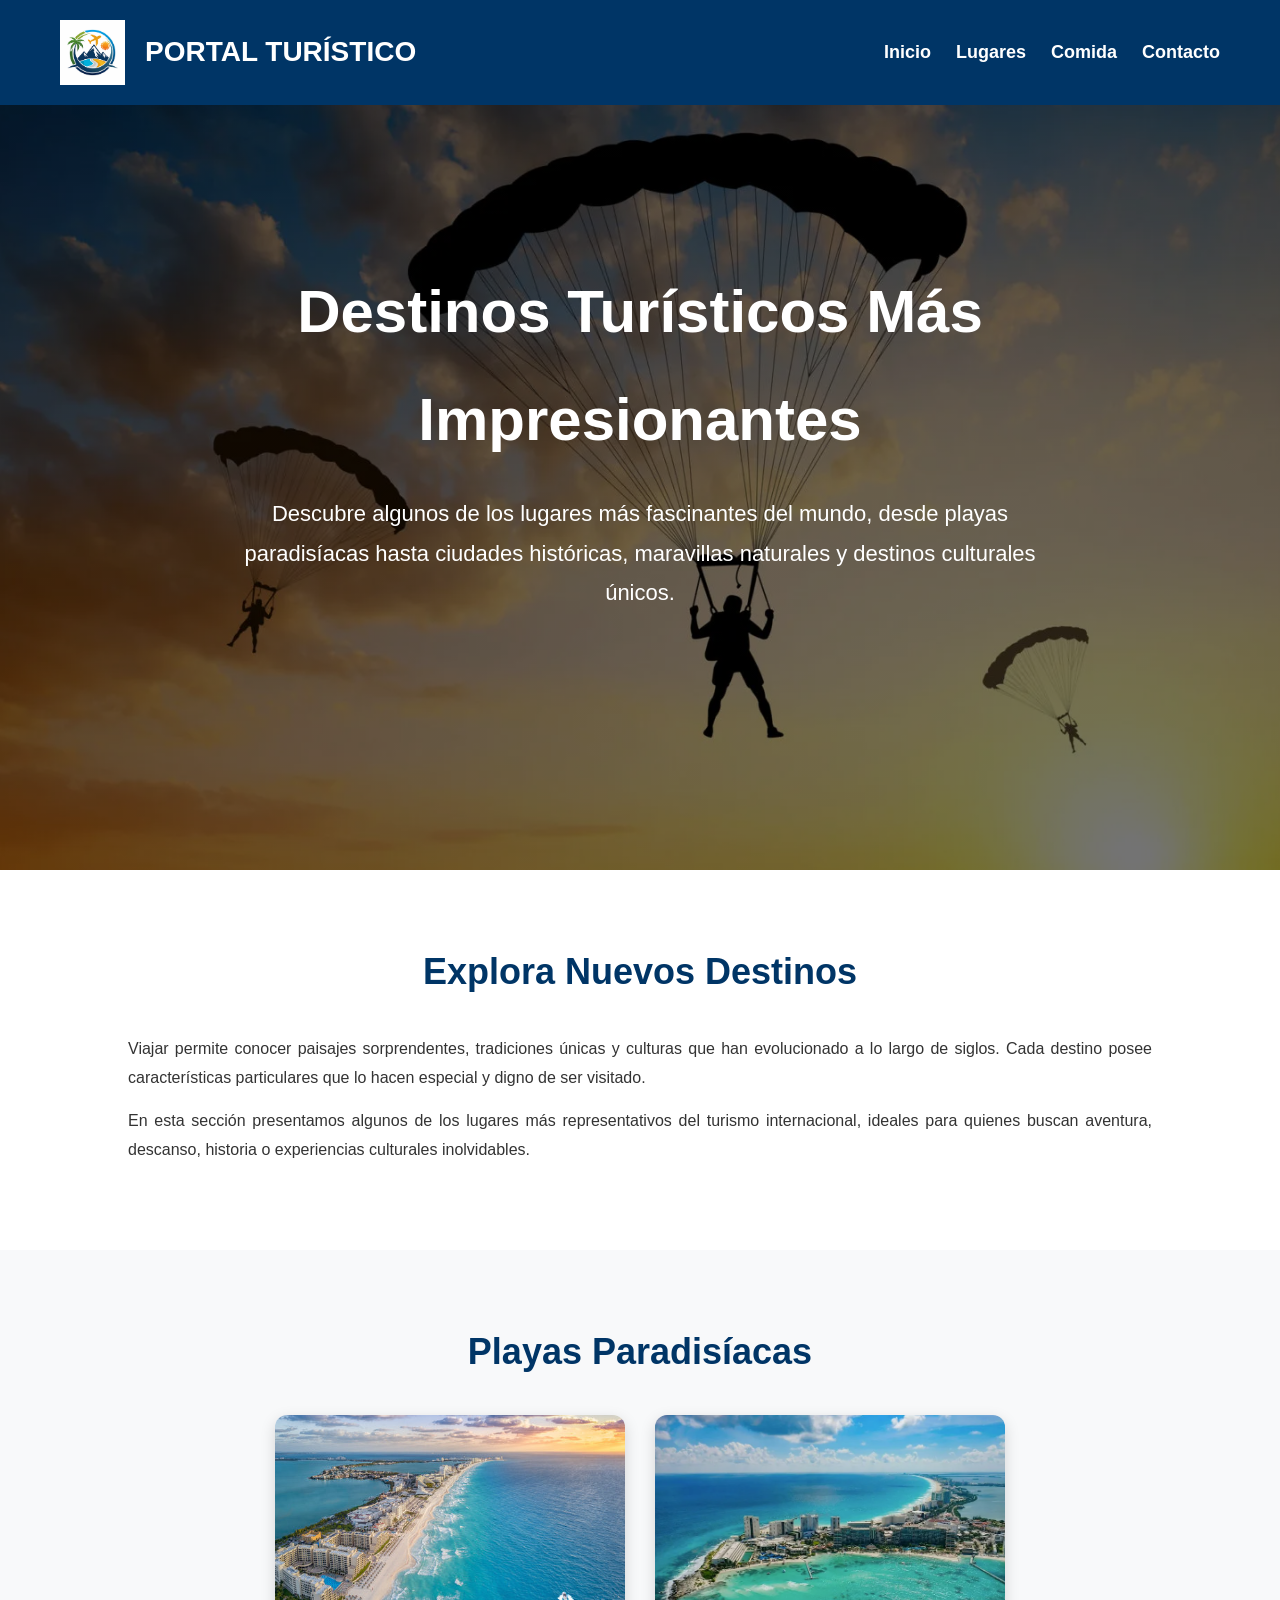
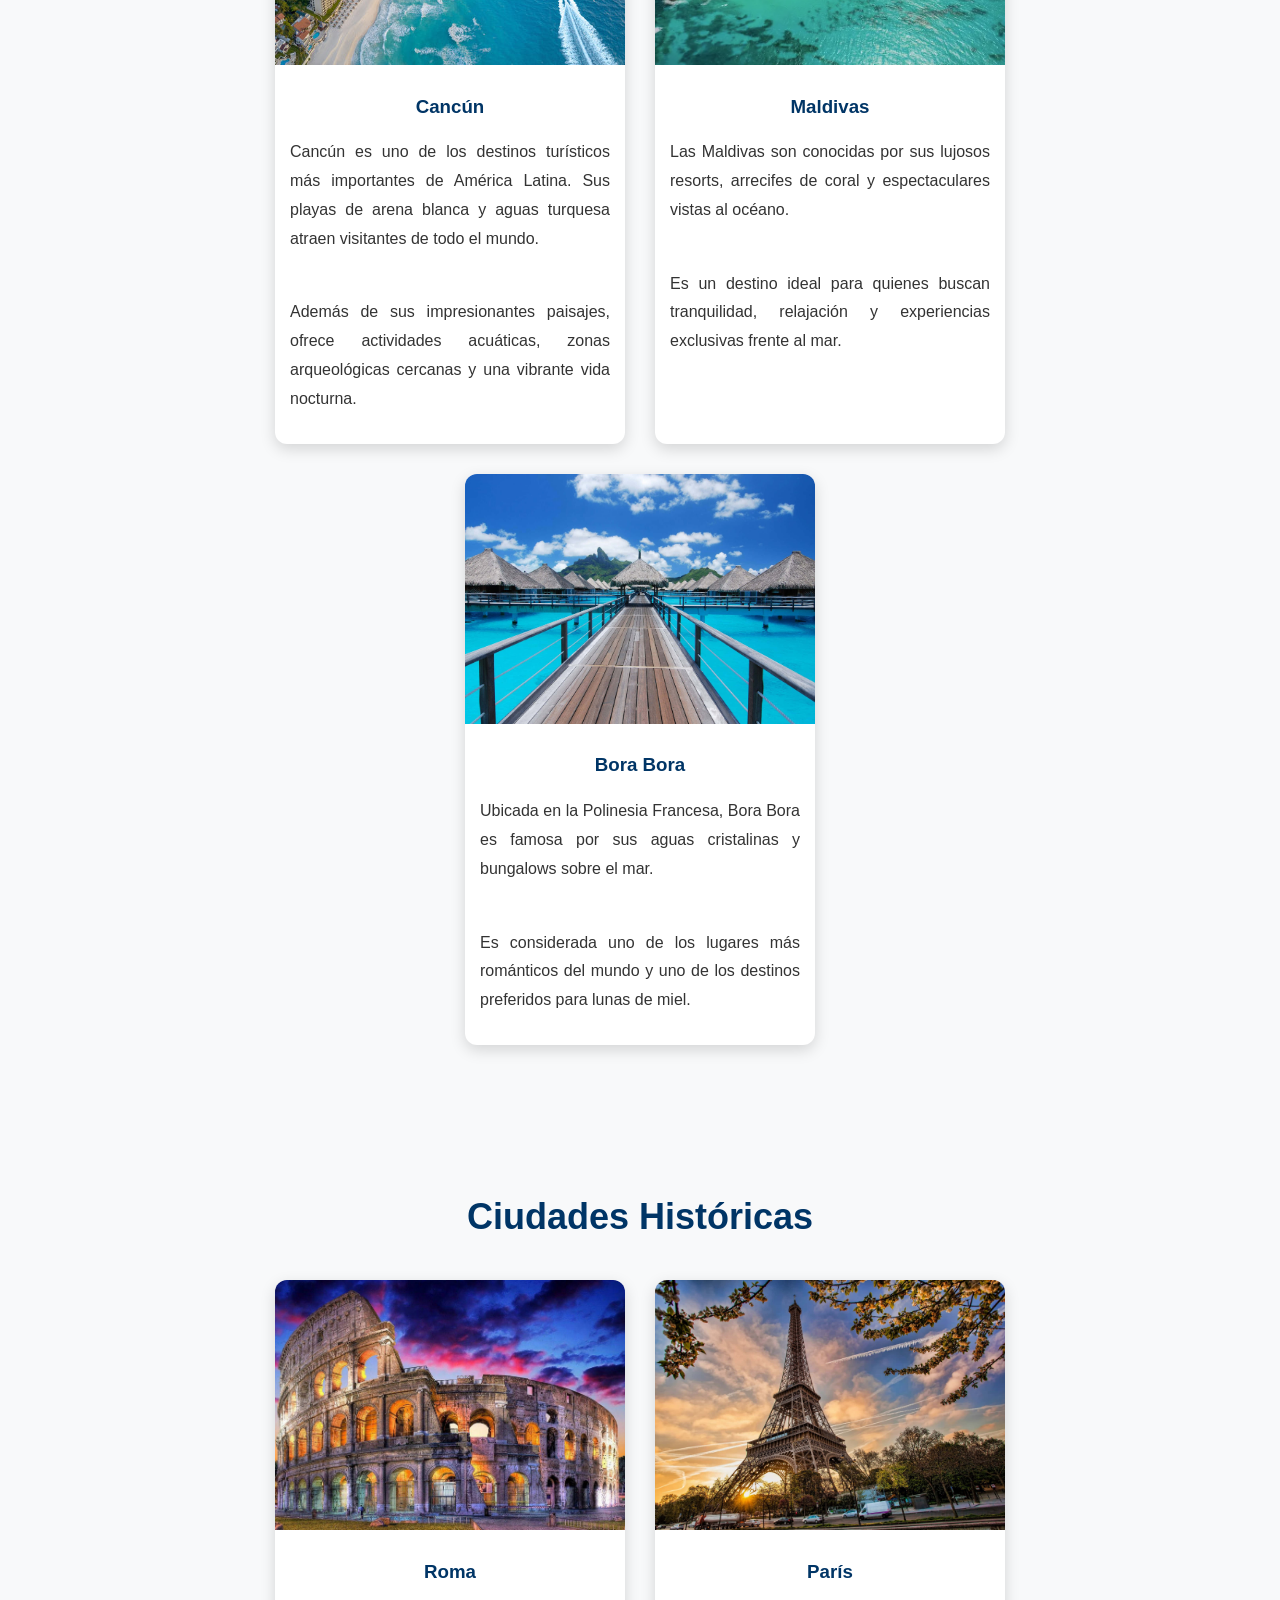
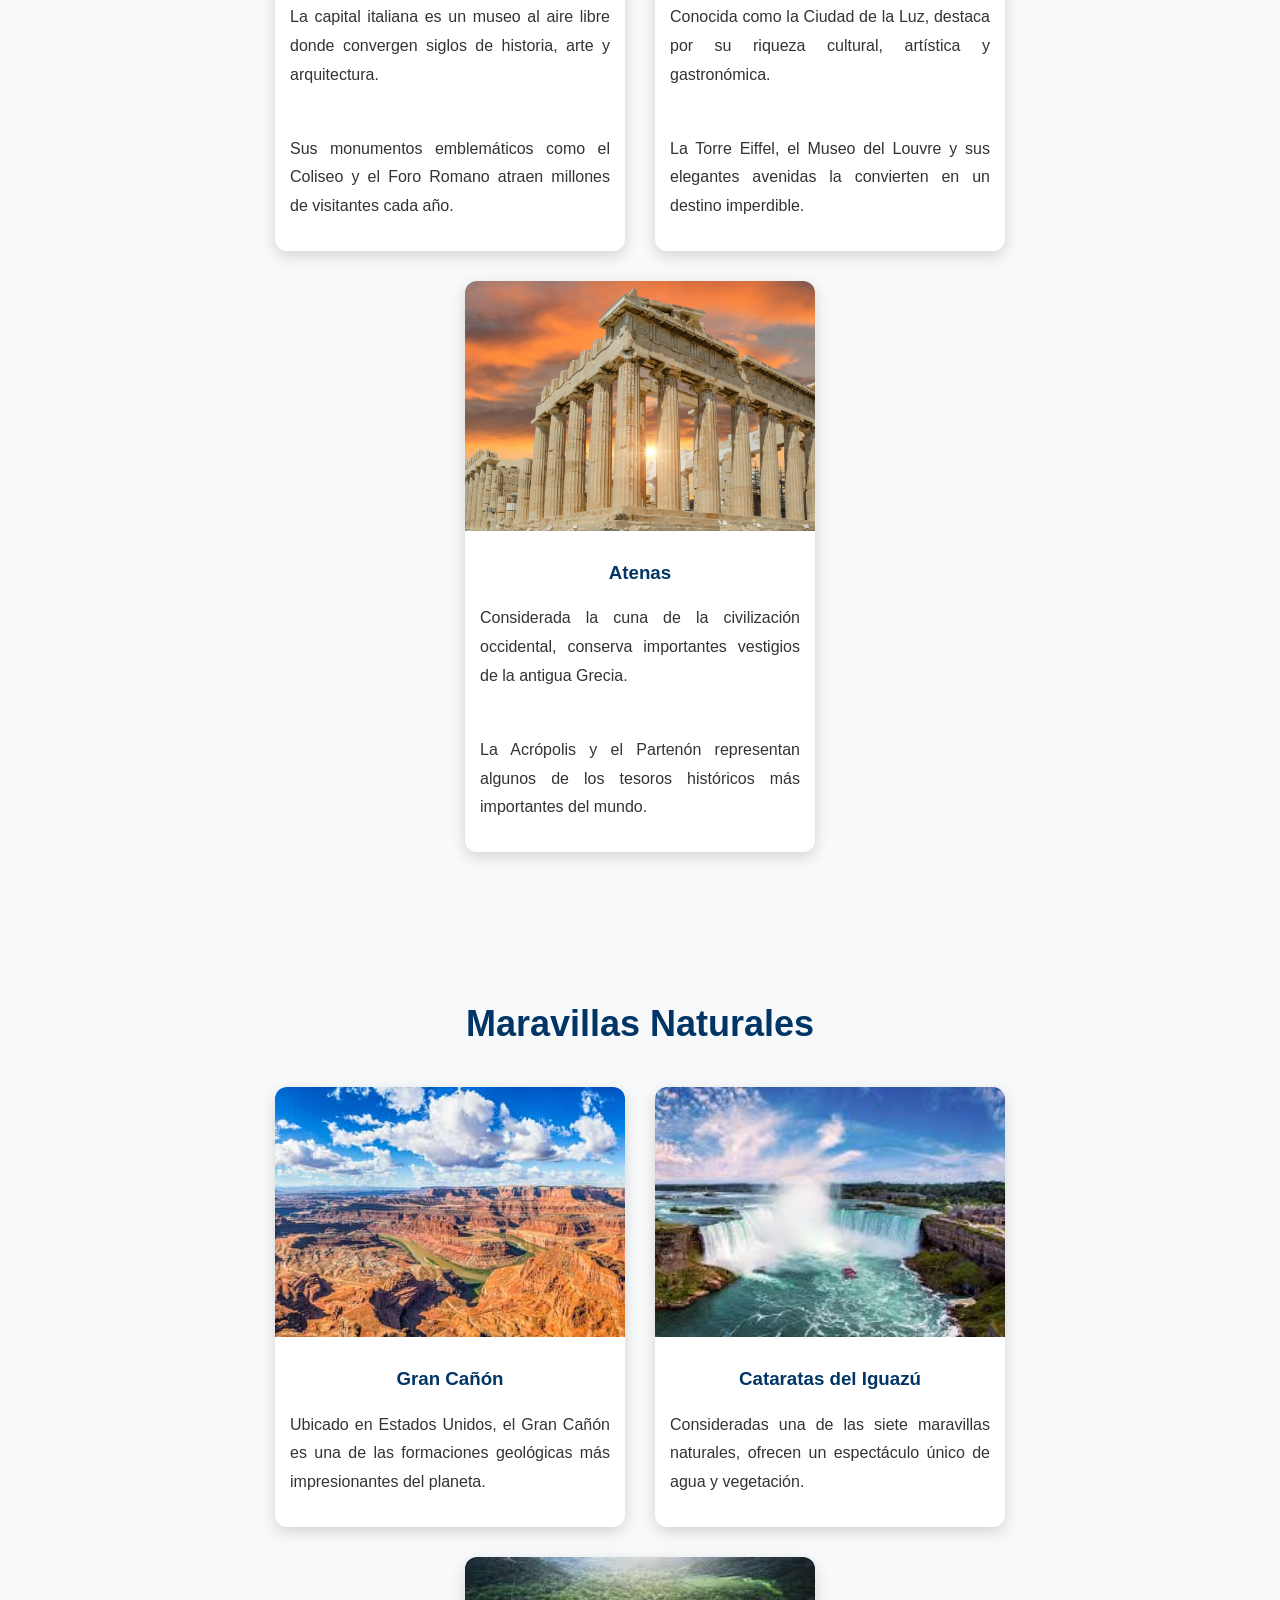
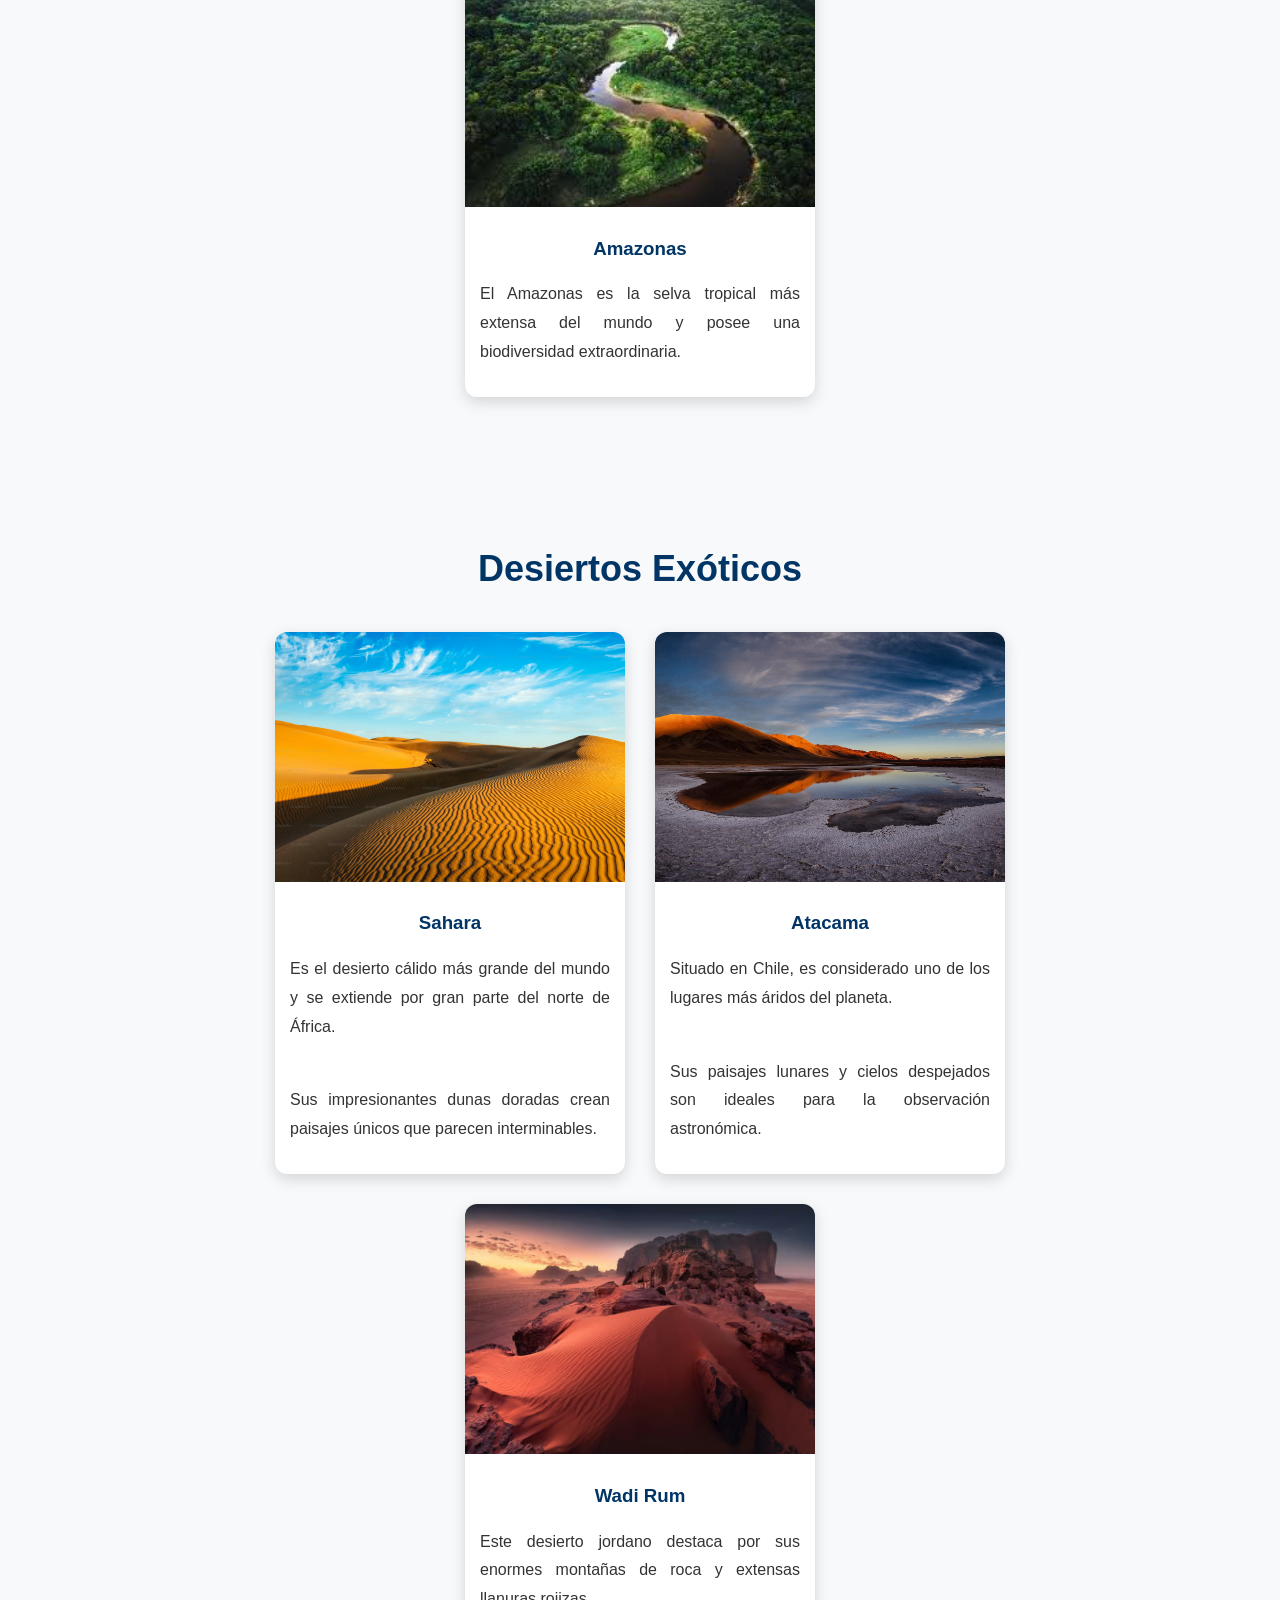
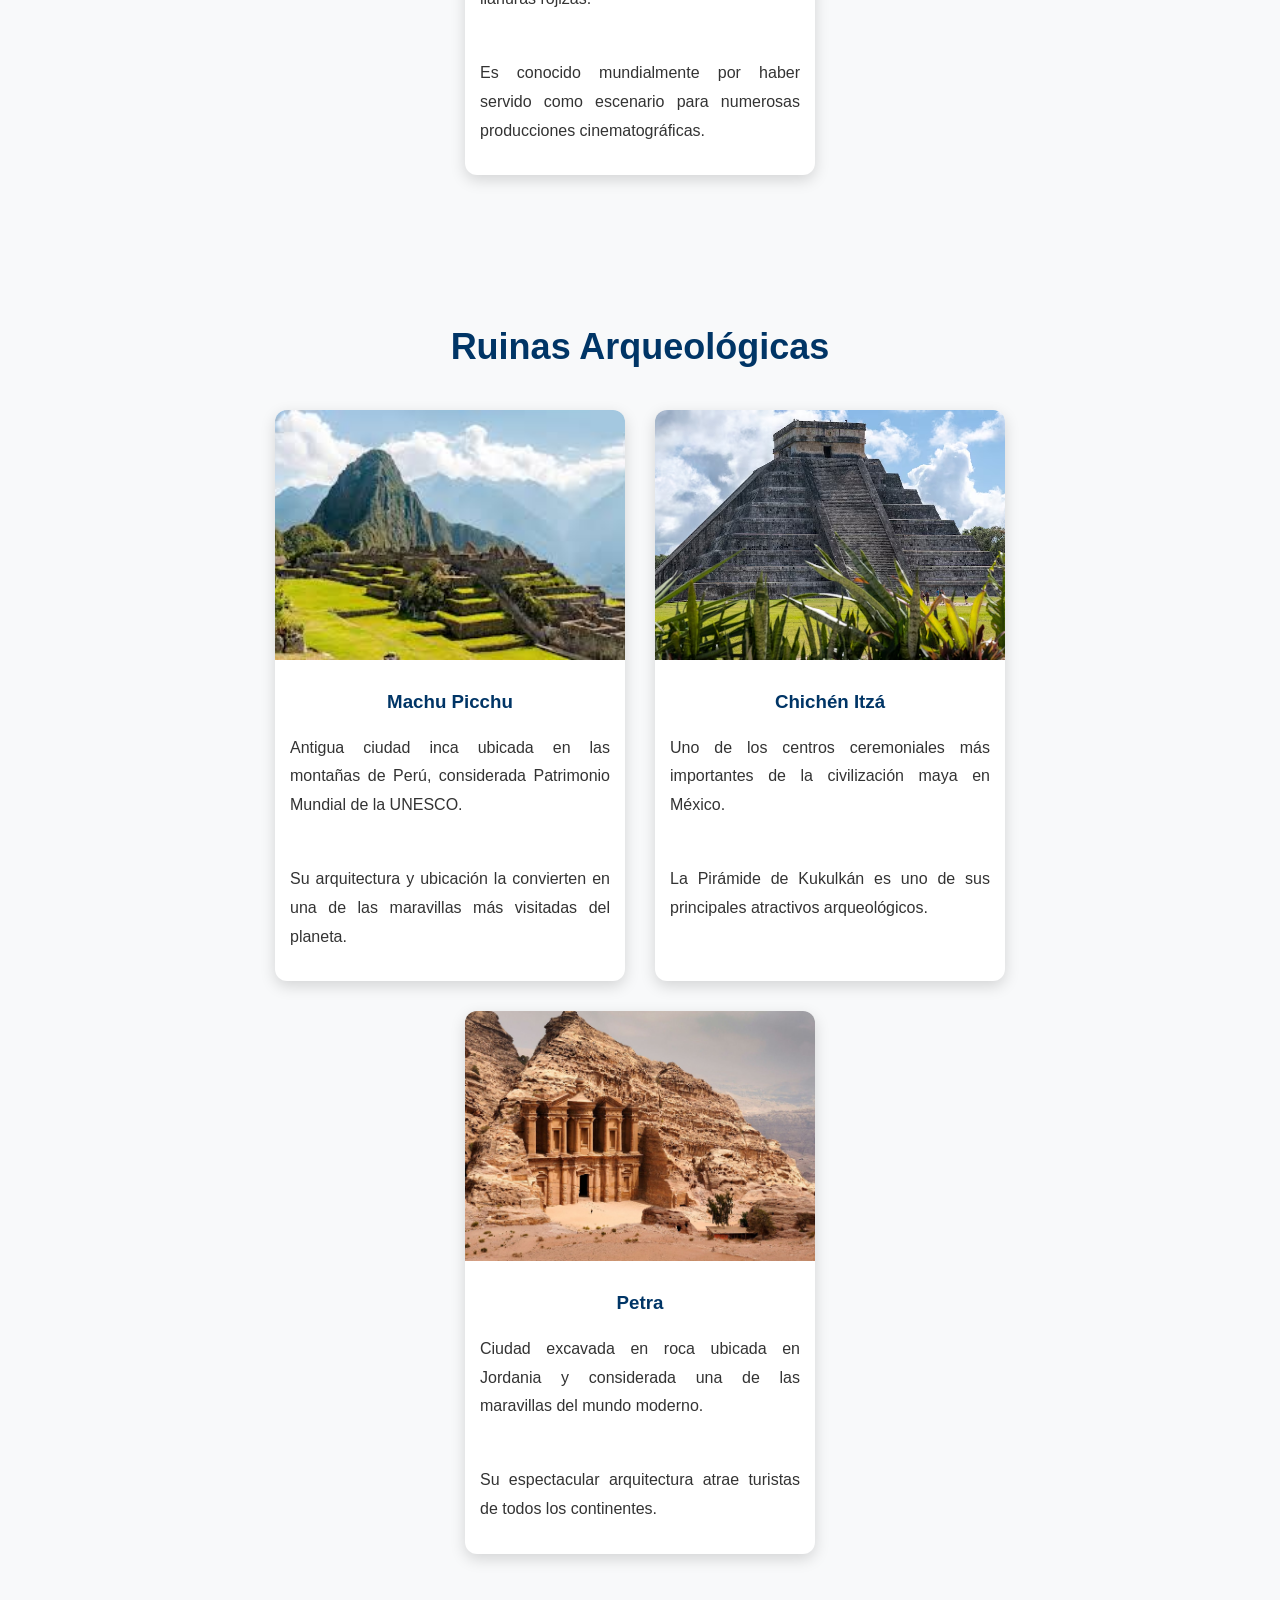
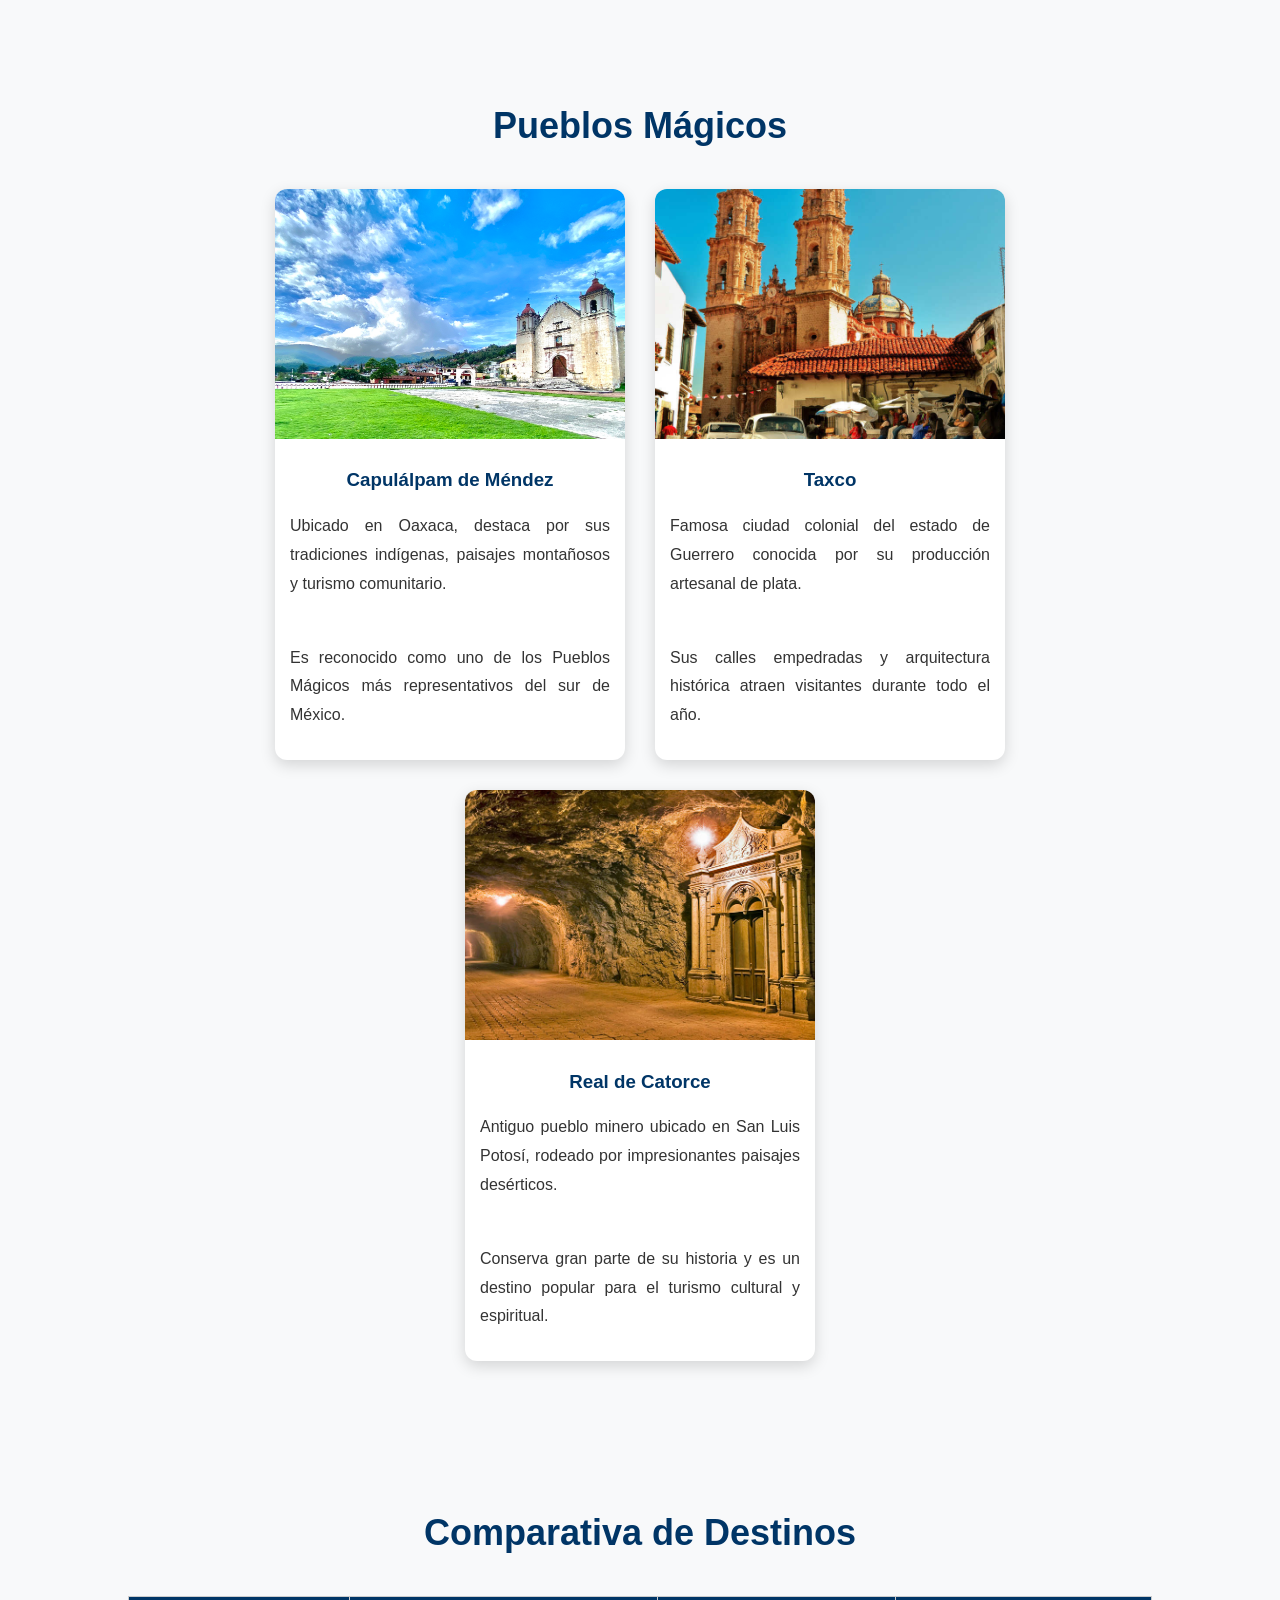
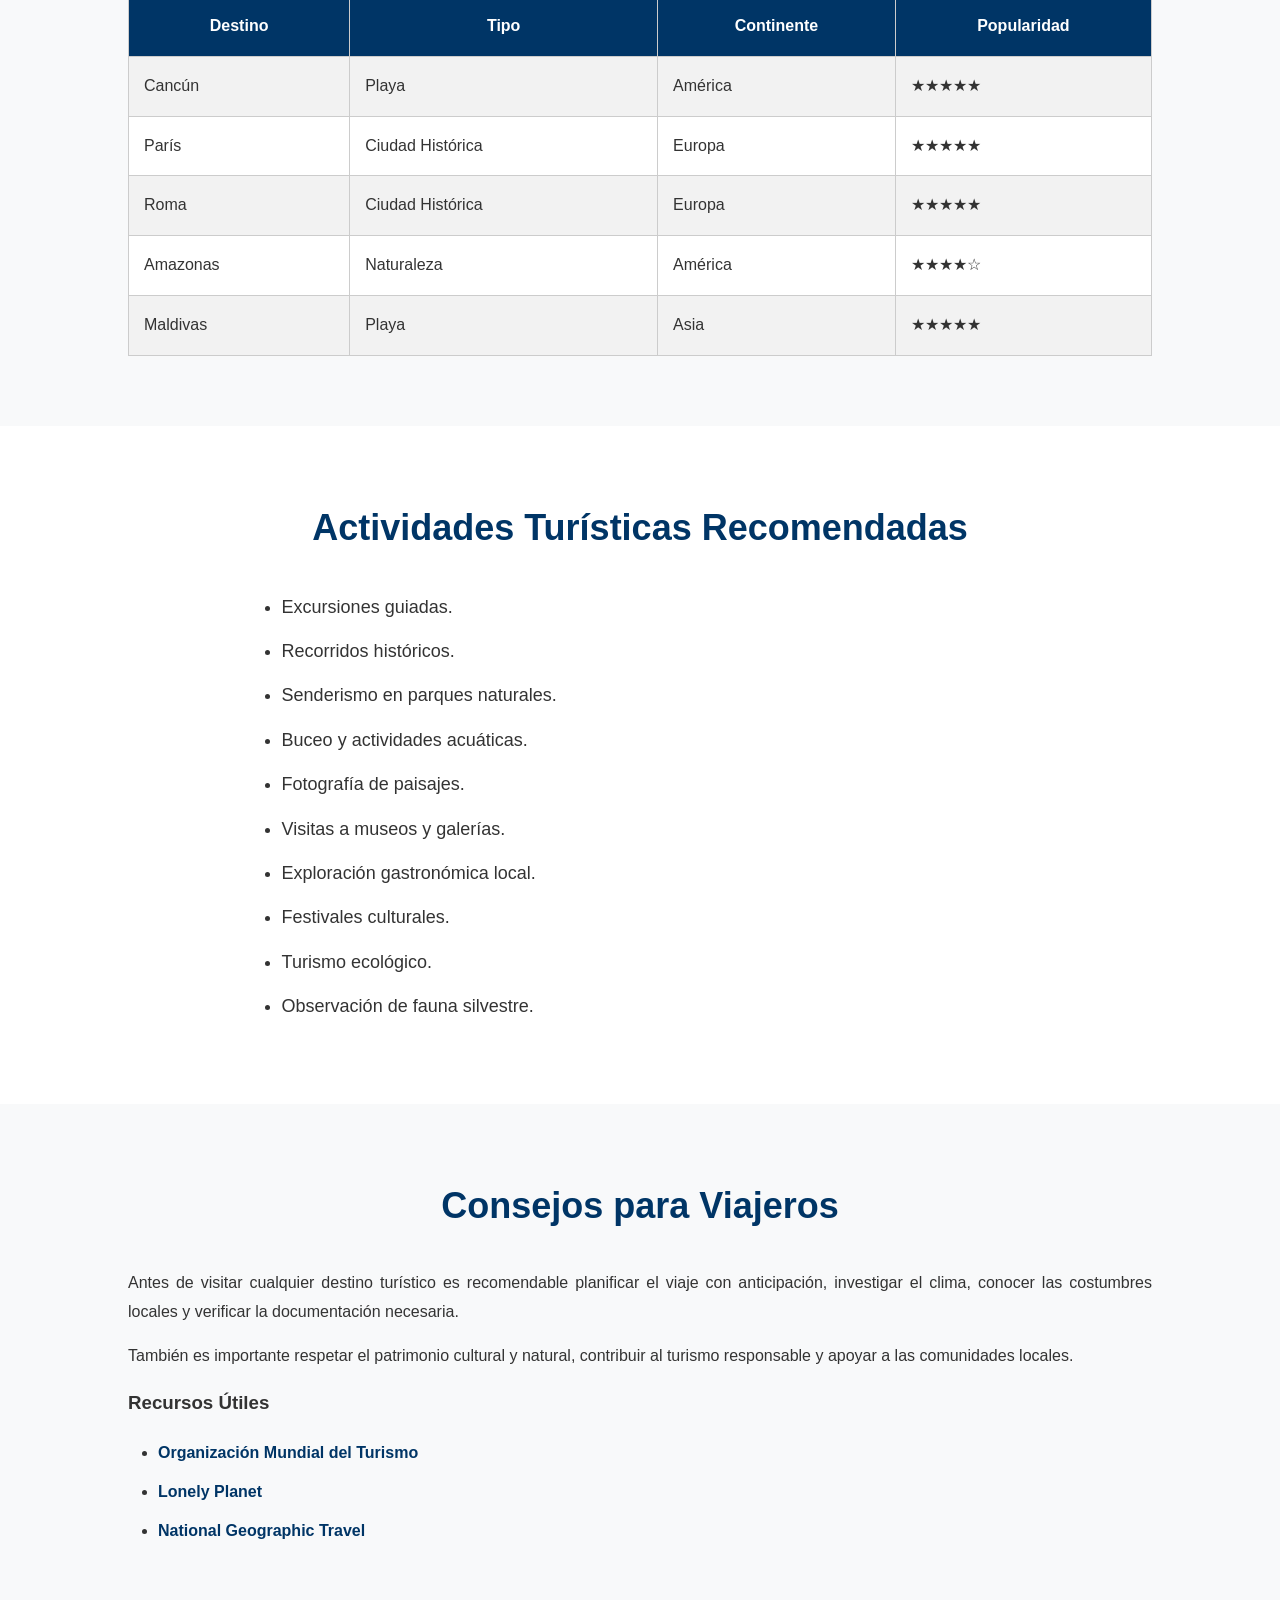
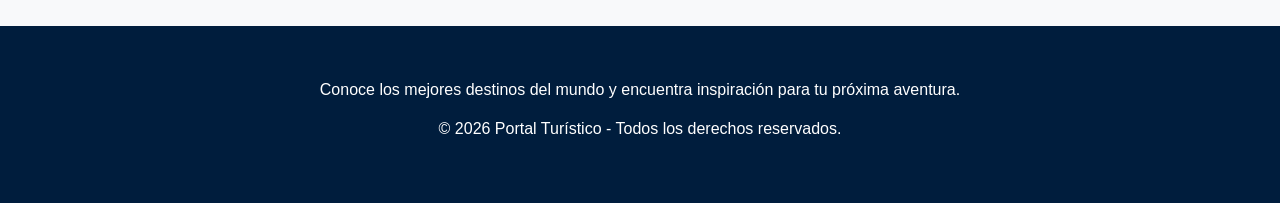
<file: lugares.html>
<!DOCTYPE html>
<html lang="es">

<head>
    <meta charset="UTF-8">
    <meta name="viewport" content="width=device-width, initial-scale=1.0">
    <title>Portal Turístico - Lugares</title>
    <link rel="stylesheet" href="CSS/estilos.css">
</head>

<body>

   <nav class="navbar">
        <div class="logo">
            <img src="imagenes/logo.png" alt="Logo Portal Turístico" class="logo-img">
            <span>PORTAL TURÍSTICO</span>
        </div>

        <ul class="menu">
            <li><a href="index.html">Inicio</a></li>
            <li><a href="lugares.html">Lugares</a></li>
            <li><a href="comida.html">Comida</a></li>
            <li><a href="contacto.html">Contacto</a></li>
        </ul>

    </nav>


    <header class="hero-lugares">

        <div class="hero-contenido">

            <h1>Destinos Turísticos Más Impresionantes</h1>

            <p>
                Descubre algunos de los lugares más fascinantes del mundo,
                desde playas paradisíacas hasta ciudades históricas,
                maravillas naturales y destinos culturales únicos.
            </p>

        </div>

    </header>

    <main>

        <section class="introduccion">

            <h2>Explora Nuevos Destinos</h2>

            <p>
                Viajar permite conocer paisajes sorprendentes, tradiciones
                únicas y culturas que han evolucionado a lo largo de siglos.
                Cada destino posee características particulares que lo hacen
                especial y digno de ser visitado.
            </p>

            <p>
                En esta sección presentamos algunos de los lugares más
                representativos del turismo internacional, ideales para
                quienes buscan aventura, descanso, historia o experiencias
                culturales inolvidables.
            </p>

        </section>

        <section class="galeria">

            <h2>Playas Paradisíacas</h2>

            <div class="contenedor-galeria">

                <div class="card">
                    <img src="imagenes/playa1.jpg" alt="Playa tropical">

                    <h3>Cancún</h3>

                    <p>
                        Cancún es uno de los destinos turísticos más importantes
                        de América Latina. Sus playas de arena blanca y aguas
                        turquesa atraen visitantes de todo el mundo.
                    </p>

                    <p>
                        Además de sus impresionantes paisajes, ofrece actividades
                        acuáticas, zonas arqueológicas cercanas y una vibrante
                        vida nocturna.
                    </p>

                </div>

                <div class="card">
                    <img src="imagenes/playa2.jpg" alt="Playa turística">

                    <h3>Maldivas</h3>

                    <p>
                        Las Maldivas son conocidas por sus lujosos resorts,
                        arrecifes de coral y espectaculares vistas al océano.
                    </p>

                    <p>
                        Es un destino ideal para quienes buscan tranquilidad,
                        relajación y experiencias exclusivas frente al mar.
                    </p>

                </div>

                <div class="card">
                    <img src="imagenes/playa3.jpg" alt="Playa tropical">

                    <h3>Bora Bora</h3>

                    <p>
                        Ubicada en la Polinesia Francesa, Bora Bora es famosa
                        por sus aguas cristalinas y bungalows sobre el mar.
                    </p>

                    <p>
                        Es considerada uno de los lugares más románticos del
                        mundo y uno de los destinos preferidos para lunas de miel.
                    </p>

                </div>

            </div>

        </section>

        <section class="galeria">

            <h2>Ciudades Históricas</h2>

            <div class="contenedor-galeria">

                <div class="card">
                    <img src="imagenes/ciudad1.jpg" alt="Roma">

                    <h3>Roma</h3>

                    <p>
                        La capital italiana es un museo al aire libre donde
                        convergen siglos de historia, arte y arquitectura.
                    </p>

                    <p>
                        Sus monumentos emblemáticos como el Coliseo y el Foro
                        Romano atraen millones de visitantes cada año.
                    </p>

                </div>

                <div class="card">
                    <img src="imagenes/ciudad2.jpg" alt="París">

                    <h3>París</h3>

                    <p>
                        Conocida como la Ciudad de la Luz, destaca por su
                        riqueza cultural, artística y gastronómica.
                    </p>

                    <p>
                        La Torre Eiffel, el Museo del Louvre y sus elegantes
                        avenidas la convierten en un destino imperdible.
                    </p>

                </div>

                <div class="card">
                    <img src="imagenes/ciudad3.jpg" alt="Atenas">

                    <h3>Atenas</h3>

                    <p>
                        Considerada la cuna de la civilización occidental,
                        conserva importantes vestigios de la antigua Grecia.
                    </p>

                    <p>
                        La Acrópolis y el Partenón representan algunos de los
                        tesoros históricos más importantes del mundo.
                    </p>

                </div>

            </div>

        </section>

        <section class="galeria">

            <h2>Maravillas Naturales</h2>

            <div class="contenedor-galeria">

                <div class="card">

                    <img src="imagenes/naturaleza1.jpg" alt="Montaña">

                    <h3>Gran Cañón</h3>

                    <p>
                        Ubicado en Estados Unidos, el Gran Cañón es una de las
                        formaciones geológicas más impresionantes del planeta.
                    </p>

                </div>

                <div class="card">

                    <img src="imagenes/naturaleza2.jpg" alt="Cataratas">

                    <h3>Cataratas del Iguazú</h3>

                    <p>
                        Consideradas una de las siete maravillas naturales,
                        ofrecen un espectáculo único de agua y vegetación.
                    </p>

                </div>

                <div class="card">

                    <img src="imagenes/naturaleza3.jpg" alt="Bosque">

                    <h3>Amazonas</h3>

                    <p>
                        El Amazonas es la selva tropical más extensa del mundo
                        y posee una biodiversidad extraordinaria.
                    </p>

                </div>

            </div>

        </section>

        <section class="galeria">

            <h2>Desiertos Exóticos</h2>

            <div class="contenedor-galeria">

                <div class="card">
                    <img src="imagenes/desierto1.jpg" alt="Sahara">

                    <h3>Sahara</h3>

                    <p>
                        Es el desierto cálido más grande del mundo y se extiende
                        por gran parte del norte de África.
                    </p>

                    <p>
                        Sus impresionantes dunas doradas crean paisajes únicos
                        que parecen interminables.
                    </p>

                </div>

                <div class="card">
                    <img src="imagenes/desierto2.jpg" alt="Atacama">

                    <h3>Atacama</h3>

                    <p>
                        Situado en Chile, es considerado uno de los lugares más
                        áridos del planeta.
                    </p>

                    <p>
                        Sus paisajes lunares y cielos despejados son ideales
                        para la observación astronómica.
                    </p>

                </div>

                <div class="card">
                    <img src="imagenes/desierto3.jpg" alt="Wadi Rum">

                    <h3>Wadi Rum</h3>

                    <p>
                        Este desierto jordano destaca por sus enormes montañas
                        de roca y extensas llanuras rojizas.
                    </p>

                    <p>
                        Es conocido mundialmente por haber servido como escenario
                        para numerosas producciones cinematográficas.
                    </p>

                </div>

            </div>

        </section>

        <section class="galeria">

            <h2>Ruinas Arqueológicas</h2>

            <div class="contenedor-galeria">

                <div class="card">
                    <img src="imagenes/arqueologia1.jpg" alt="Machu Picchu">

                    <h3>Machu Picchu</h3>

                    <p>
                        Antigua ciudad inca ubicada en las montañas de Perú,
                        considerada Patrimonio Mundial de la UNESCO.
                    </p>

                    <p>
                        Su arquitectura y ubicación la convierten en una de
                        las maravillas más visitadas del planeta.
                    </p>

                </div>

                <div class="card">
                    <img src="imagenes/arqueologia2.jpg" alt="Chichén Itzá">

                    <h3>Chichén Itzá</h3>

                    <p>
                        Uno de los centros ceremoniales más importantes de la
                        civilización maya en México.
                    </p>

                    <p>
                        La Pirámide de Kukulkán es uno de sus principales
                        atractivos arqueológicos.
                    </p>

                </div>

                <div class="card">
                    <img src="imagenes/arqueologia3.jpg" alt="Petra">

                    <h3>Petra</h3>

                    <p>
                        Ciudad excavada en roca ubicada en Jordania y considerada
                        una de las maravillas del mundo moderno.
                    </p>

                    <p>
                        Su espectacular arquitectura atrae turistas de todos
                        los continentes.
                    </p>

                </div>

            </div>

        </section>

        <section class="galeria">

            <h2>Pueblos Mágicos</h2>

            <div class="contenedor-galeria">

                <div class="card">
                    <img src="imagenes/pueblo1.jpg" alt="Capulálpam">

                    <h3>Capulálpam de Méndez</h3>

                    <p>
                        Ubicado en Oaxaca, destaca por sus tradiciones indígenas,
                        paisajes montañosos y turismo comunitario.
                    </p>

                    <p>
                        Es reconocido como uno de los Pueblos Mágicos más
                        representativos del sur de México.
                    </p>

                </div>

                <div class="card">
                    <img src="imagenes/pueblo2.jpg" alt="Taxco">

                    <h3>Taxco</h3>

                    <p>
                        Famosa ciudad colonial del estado de Guerrero conocida
                        por su producción artesanal de plata.
                    </p>

                    <p>
                        Sus calles empedradas y arquitectura histórica atraen
                        visitantes durante todo el año.
                    </p>

                </div>

                <div class="card">
                    <img src="imagenes/pueblo3.jpg" alt="Real de Catorce">

                    <h3>Real de Catorce</h3>

                    <p>
                        Antiguo pueblo minero ubicado en San Luis Potosí,
                        rodeado por impresionantes paisajes desérticos.
                    </p>

                    <p>
                        Conserva gran parte de su historia y es un destino
                        popular para el turismo cultural y espiritual.
                    </p>

                </div>

            </div>

        </section>

        <!-- TABLA -->
        <section class="destacados">

            <h2>Comparativa de Destinos</h2>

            <table>

                <tr>
                    <th>Destino</th>
                    <th>Tipo</th>
                    <th>Continente</th>
                    <th>Popularidad</th>
                </tr>

                <tr>
                    <td>Cancún</td>
                    <td>Playa</td>
                    <td>América</td>
                    <td>★★★★★</td>
                </tr>

                <tr>
                    <td>París</td>
                    <td>Ciudad Histórica</td>
                    <td>Europa</td>
                    <td>★★★★★</td>
                </tr>

                <tr>
                    <td>Roma</td>
                    <td>Ciudad Histórica</td>
                    <td>Europa</td>
                    <td>★★★★★</td>
                </tr>

                <tr>
                    <td>Amazonas</td>
                    <td>Naturaleza</td>
                    <td>América</td>
                    <td>★★★★☆</td>
                </tr>

                <tr>
                    <td>Maldivas</td>
                    <td>Playa</td>
                    <td>Asia</td>
                    <td>★★★★★</td>
                </tr>

            </table>

        </section>

        <!-- ACTIVIDADES -->
        <section class="actividades">

            <h2>Actividades Turísticas Recomendadas</h2>

            <ul>
                <li>Excursiones guiadas.</li>
                <li>Recorridos históricos.</li>
                <li>Senderismo en parques naturales.</li>
                <li>Buceo y actividades acuáticas.</li>
                <li>Fotografía de paisajes.</li>
                <li>Visitas a museos y galerías.</li>
                <li>Exploración gastronómica local.</li>
                <li>Festivales culturales.</li>
                <li>Turismo ecológico.</li>
                <li>Observación de fauna silvestre.</li>
            </ul>

        </section>

        <section class="enlaces">

            <h2>Consejos para Viajeros</h2>

            <p>
                Antes de visitar cualquier destino turístico es recomendable
                planificar el viaje con anticipación, investigar el clima,
                conocer las costumbres locales y verificar la documentación
                necesaria.
            </p>

            <p>
                También es importante respetar el patrimonio cultural y natural,
                contribuir al turismo responsable y apoyar a las comunidades locales.
            </p>

            <h3>Recursos Útiles</h3>

            <ul>

                <li>
                    <a href="https://www.unwto.org/" target="_blank">
                        Organización Mundial del Turismo
                    </a>
                </li>

                <li>
                    <a href="https://www.lonelyplanet.com/" target="_blank">
                        Lonely Planet
                    </a>
                </li>

                <li>
                    <a href="https://www.nationalgeographic.com/travel/"
                        target="_blank">
                        National Geographic Travel
                    </a>
                </li>

            </ul>

        </section>

    </main>

    <footer>

        <div class="footer-contenido">

            <p>
                Conoce los mejores destinos del mundo y encuentra inspiración
                para tu próxima aventura.
            </p>

            <p>
                © 2026 Portal Turístico - Todos los derechos reservados.
            </p>

        </div>

    </footer>

</body>

</html>
</file>
<file: CSS/estilos.css>
/* =========================
   CONFIGURACIÓN GENERAL
========================= */

*{
    margin: 0;
    padding: 0;
    box-sizing: border-box;
}

body{
    font-family: Arial, Helvetica, sans-serif;
    background-color: #f4f4f4;
    color: #333;
    line-height: 1.8;
}

/* =========================
   NAVBAR
========================= */

.navbar{
    background-color: #003566;
    display: flex;
    justify-content: space-between;
    align-items: center;
    padding: 20px 60px;
    position: sticky;
    top: 0;
    z-index: 1000;
}

.logo{
    color: white;
    font-size: 30px;
    font-weight: bold;
}

.logo{
    display:flex;
    align-items:center;
    gap:20px;
    color:white;
    font-size:28px;
    font-weight:bold;
}

.logo-img{
    width:65px;
    height:65px;
    object-fit:contain;
}

.menu{
    list-style: none;
    display: flex;
}

.menu li{
    margin-left: 25px;
}

.menu a{
    color: white;
    text-decoration: none;
    font-size: 18px;
    font-weight: bold;
    transition: 0.3s;
}

.menu a:hover{
    color: #ffd60a;
}

/* =========================
   PORTADA
========================= */

/* =========================
   HERO CON CARRUSEL
========================= */

.hero{
    position: relative;
    height: 90vh;
    overflow: hidden;
}

.hero-lugares{
    height: 85vh;

    background:
    linear-gradient(
        rgba(0,0,0,.55),
        rgba(0,0,0,.55)
    ),
    url("../imagenes/banner-lugares.jpg");

    background-size: cover;
    background-position: center;
    background-attachment: fixed;

    display:flex;
    justify-content:center;
    align-items:center;
    text-align:center;
}

.hero-comida{
    height: 85vh;

    background:
    linear-gradient(
        rgba(0,0,0,.55),
        rgba(0,0,0,.55)
    ),
    url("../imagenes/banner-comida.jpg");

    background-size: cover;
    background-position: center;
    background-attachment: fixed;

    display:flex;
    justify-content:center;
    align-items:center;
    text-align:center;
}

.slider{
    width: 100%;
    height: 100%;
    position: absolute;
    top: 0;
    left: 0;
}

.slide{
    position: absolute;
    width: 100%;
    height: 100%;
    opacity: 0;
    animation: slider 20s infinite;
}

.slide img{
    width: 100%;
    height: 100%;
    object-fit: cover;
}

.slide::after{
    content: "";
    position: absolute;
    inset: 0;
    background: rgba(0,0,0,0.45);
}

.slide:nth-child(1){
    animation-delay: 0s;
}

.slide:nth-child(2){
    animation-delay: 5s;
}

.slide:nth-child(3){
    animation-delay: 10s;
}

.slide:nth-child(4){
    animation-delay: 15s;
}

@keyframes slider{

    0%{
        opacity:0;
    }

    5%{
        opacity:1;
    }

    25%{
        opacity:1;
    }

    30%{
        opacity:0;
    }

    100%{
        opacity:0;
    }
}

.hero-contenido{
    position: absolute;
    z-index: 10;

    top: 50%;
    left: 50%;

    transform: translate(-50%, -50%);

    text-align: center;
    max-width: 900px;
    width: 90%;
}

.hero-contenido h1{
    color: white;
    font-size: 60px;
    margin-bottom: 20px;
}

.hero-contenido p{
    color: white;
    font-size: 22px;
    margin-bottom: 30px;
}

.hero-contenido{
    max-width: 900px;
    padding: 30px;
}

.hero-contenido h1{
    color: white;
    font-size: 60px;
    margin-bottom: 20px;
}

.hero-contenido p{
    color: white;
    font-size: 22px;
    margin-bottom: 30px;
}

.boton{
    display: inline-block;
    background-color: #ffd60a;
    color: black;
    text-decoration: none;
    padding: 15px 35px;
    border-radius: 8px;
    font-weight: bold;
    transition: 0.3s;
}

.boton:hover{
    background-color: white;
}

/* =========================
   SECCIONES GENERALES
========================= */

section{
    padding: 70px 10%;
}

section h2{
    text-align: center;
    margin-bottom: 30px;
    color: #003566;
    font-size: 36px;
}

section p{
    margin-bottom: 15px;
    text-align: justify;
}

/* =========================
   INTRODUCCIÓN
========================= */

.introduccion{
    background-color: white;
}

/* =========================
   GALERÍA
========================= */

.galeria{
    background-color: #f8f9fa;
}

.contenedor-galeria{
    display: flex;
    justify-content: center;
    gap: 30px;
    flex-wrap: wrap;
}

.card{
    background: white;
    width: 350px;
    border-radius: 12px;
    overflow: hidden;
    box-shadow: 0px 5px 15px rgba(0,0,0,.15);
    transition: 0.4s;
}

.card:hover{
    transform: translateY(-10px);
}

.card img{
    width: 100%;
    height: 250px;
    object-fit: cover;
}

.card h3{
    text-align: center;
    color: #003566;
    margin-top: 15px;
}

.card p{
    padding: 15px;
}

/* =========================
   BENEFICIOS
========================= */

.informacion{
    background-color: white;
}

.beneficios{
    display: flex;
    gap: 25px;
    flex-wrap: wrap;
    justify-content: center;
}

.beneficio{
    width: 350px;
    background-color: #e9ecef;
    padding: 25px;
    border-radius: 10px;
}

.beneficio h3{
    color: #003566;
    margin-bottom: 15px;
}

/* =========================
   TABLA
========================= */

.destacados{
    background-color: #f8f9fa;
}

table{
    width: 100%;
    border-collapse: collapse;
    background: white;
}

th{
    background-color: #003566;
    color: white;
    padding: 15px;
}

td{
    padding: 15px;
}

table,
th,
td{
    border: 1px solid #ccc;
}

tr:nth-child(even){
    background-color: #f2f2f2;
}

tr:hover{
    background-color: #e0e0e0;
}

/* =========================
   ACTIVIDADES
========================= */

.actividades{
    background-color: white;
}

.actividades ul{
    width: 70%;
    margin: auto;
}

.actividades li{
    margin-bottom: 12px;
    font-size: 18px;
}

/* =========================
   ENLACES
========================= */

.enlaces{
    background-color: #f8f9fa;
}

.enlaces ul{
    margin-top: 20px;
    margin-left: 30px;
}

.enlaces li{
    margin-bottom: 10px;
}

.enlaces a{
    color: #003566;
    text-decoration: none;
    font-weight: bold;
}

.enlaces a:hover{
    color: #ff8800;
}

/* =========================
   FOOTER
========================= */

footer{
    background-color: #001d3d;
    color: white;
    padding: 50px;
    text-align: center;
}

.footer-contenido h3{
    margin-bottom: 15px;
    font-size: 30px;
}

.footer-contenido p{
    margin-bottom: 10px;
}

/* =========================
   RESPONSIVE
========================= */

@media(max-width:992px){

    .navbar{
        flex-direction: column;
        padding: 20px;
    }

    .menu{
        margin-top: 15px;
        flex-wrap: wrap;
        justify-content: center;
    }

    .hero-contenido h1{
        font-size: 42px;
    }

    .hero-contenido p{
        font-size: 18px;
    }

    .beneficios{
        flex-direction: column;
        align-items: center;
    }

}

@media(max-width:768px){

    .menu{
        flex-direction: column;
        text-align: center;
    }

    .menu li{
        margin: 10px 0;
    }

    .hero-contenido h1{
        font-size: 32px;
    }

    .hero-contenido p{
        font-size: 16px;
    }

    .card{
        width: 100%;
    }

    table{
        font-size: 14px;
    }

    section{
        padding: 50px 5%;
    }

}

/* ==========================
   CONTACTO
========================== */

.banner-contacto{
    background: linear-gradient(135deg,#003566,#001d3d);
    color:white;
    text-align:center;
    padding:80px 20px;
}

.logo-universidad{
    width:180px;
    margin-bottom:20px;
}

.presentacion{
    display:flex;
    gap:40px;
    padding:60px 10%;
    flex-wrap:wrap;
}

.perfil,
.descripcion{
    flex:1;
    min-width:300px;
    background:white;
    padding:30px;
    border-radius:12px;
    box-shadow:0 5px 15px rgba(0,0,0,.1);
}

.linea{
    width:100px;
    height:4px;
    background:#ffd60a;
    margin:15px 0;
}

.contacto-grid{
    display:grid;
    grid-template-columns:1fr 2fr;
    gap:40px;
    padding:60px 10%;
    background:#f8f9fa;
}

.info-contacto{
    background:#003566;
    color:white;
    padding:30px;
    border-radius:12px;
}

.dato{
    margin:20px 0;
    padding:15px;
    background:rgba(255,255,255,.1);
    border-radius:8px;
}

.formulario-contacto{
    background:white;
    padding:30px;
    border-radius:12px;
    box-shadow:0 5px 15px rgba(0,0,0,.1);
}

.formulario-contacto form{
    display:flex;
    flex-direction:column;
}

.formulario-contacto input,
.formulario-contacto textarea{
    margin-bottom:15px;
    padding:15px;
    border:1px solid #ccc;
    border-radius:8px;
}

.formulario-contacto button{
    background:#003566;
    color:white;
    border:none;
    padding:15px;
    border-radius:8px;
    cursor:pointer;
}

.formulario-contacto button:hover{
    background:#001d3d;
}

.ubicacion{
    padding:60px 10%;
    text-align:center;
}

.ubicacion img{
    width:100%;
    max-width:900px;
    border-radius:12px;
    box-shadow:0 5px 15px rgba(0,0,0,.2);
}

@media(max-width:768px){

    .contacto-grid{
        grid-template-columns:1fr;
    }

    .presentacion{
        flex-direction:column;
    }

}


.estadisticas{
    background: linear-gradient(135deg,#003566,#001d3d);
    color:white;
    text-align:center;
    padding:80px 10%;
}

.estadisticas h2{
    color:white;
    margin-bottom:20px;
}

.subtitulo-estadisticas{
    max-width:800px;
    margin:auto;
    margin-bottom:50px;
    font-size:18px;
}

.contenedor-estadisticas{
    display:flex;
    justify-content:center;
    gap:30px;
    flex-wrap:wrap;
}

.estadistica{
    background:rgba(255,255,255,0.1);
    backdrop-filter:blur(5px);
    padding:30px;
    border-radius:15px;
    width:250px;
    transition:0.4s;
}

.estadistica:hover{
    transform:translateY(-10px);
    background:rgba(255,255,255,0.2);
}

.estadistica h3{
    font-size:50px;
    color:#ffd60a;
    margin-bottom:10px;
}

.estadistica p{
    font-size:18px;
    text-align:center;
}
</file>
